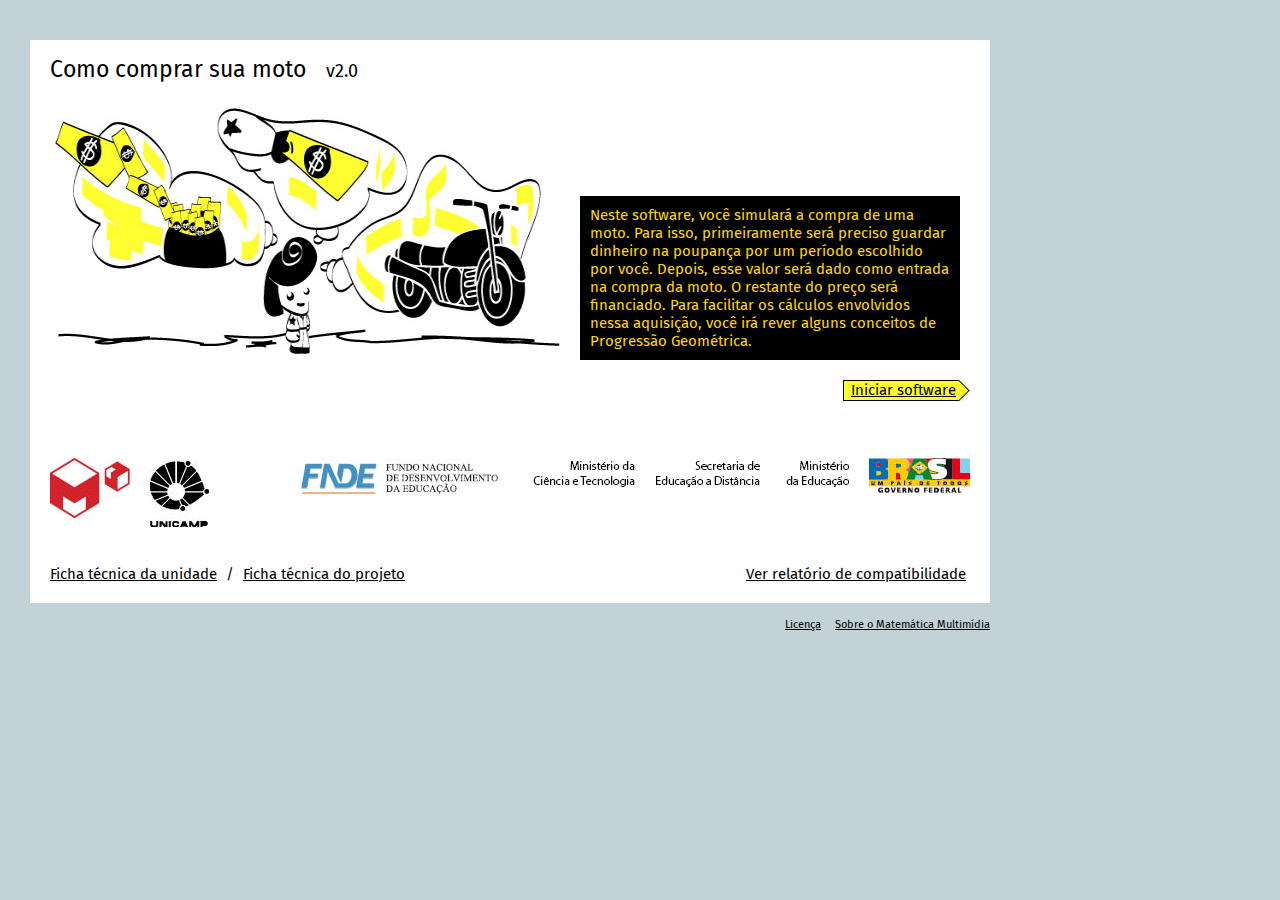
<file: index.html>
<!DOCTYPE html PUBLIC "-//W3C//DTD XHTML 1.0 Strict//EN"
"http://www.w3.org/TR/xhtml1/DTD/xhtml1-strict.dtd">
<html xmlns = "http://www.w3.org/1999/xhtml"  xml:lang = "pt-br"  lang = "pt-br">
	<head>
		<meta http-equiv="X-UA-Compatible" content="IE=EmulateIE8" />
		<meta http-equiv="Content-Type" content="text/html; charset=utf-8" />
		<link href='https://fonts.googleapis.com/css?family=Fira+Sans' rel='stylesheet'>
		<link rel="stylesheet" type="text/css" href="css/abertura.css" media="screen, projection" />
		<link rel="stylesheet" type="text/css" href="css/popup.css" media="screen, projection" />

		<script type="text/javascript" src="scripts/protoaculous.js"></script>
		<script type="text/javascript" src="scripts/salvaLocal.js"></script>
		<script type="text/javascript" src="scripts/AC_RunActiveContent.js"></script>
		<script type="text/javascript" src="scripts/popup.js"></script>
		<script type="text/javascript" src="scripts/abertura.js"></script>
		<script type="text/javascript" src="scripts_software/poligonos.js"></script>
		<script type="text/javascript" src="scripts/AC_OETags.js"></script>
		<script type="text/javascript" src="scripts/browser.js"></script>
		<script type="text/javascript">
			var FichaUnidade = new Array(
				{
					titulo: 'Autor',
					texto: 'Leonardo Barichello'
				},
				{
					titulo: 'Redação',
					texto: 'Leonardo Barichello e Kauan Pastini Paula Leite'
				},
				{
					titulo: 'Implementação',
					texto: 'Rodrigo Caravita e Guilherme Villalba Zardetto'
				},
				{
					titulo: 'Layout',
					texto: 'Preface'
				},
				{
					titulo: 'Revisão de Língua',
					texto: 'Denis Barbosa Cacique'
				},
				{
					titulo: 'Ilustração',
					texto: 'Lucas Ogasawara'
				},
				{
          titulo: 'Atualizações',
          texto: 'Claudio Dos Santos Júnior'
				}
			);

			var FichaProjeto = new Array(
				{
					titulo: '- Unicamp -',
					texto: ''
				},
				{
					titulo: 'Reitor',
					texto: 'Marcelo Knobel'
				},
				{
					titulo: 'Vice-Reitor',
					texto: 'Edgar Salvadori de Decca'
				},
				{
					titulo: '- IMECC -',
					texto: ''
				},
				{
					titulo: 'Diretor',
					texto: 'Paulo R. C. Ruffino'
				},
				{
					titulo: 'Diretor associado',
					texto: 'Ricardo Miranda Martins'
				},
				{
					titulo: '- Matemática Multimídia -',
					texto: ''
				},
				{
					titulo: 'Coordenação Geral',
					texto: 'Samuel Rocha de Oliveira'
				},
				{
					titulo: 'Coordenação de Software',
					texto: 'Leonardo Barichello'
				},
				{
					titulo: 'Coordenação de Implementação',
					texto: 'Matias Costa'
				}
			);

			var Links = $H({
			});

			var Perguntas = $H({
				licenca: {
					conteudo: '<p>É cedido ao Ministério da Educação o direito de utilizar esta obra sob as modalidades de distribuição, tradução e edição, excetuando-se o uso comercial.</p><p style="margin-top:10px;">Para informações mais detalhadas sobre as licenças dos recursos utilizados nesta unidade, veja "license.txt".</p>',
					layout: ['seta_baixo','direita'],
					largura: 25,
					callback: function(){/*função vazia pra que não faça nada*/},
					respostas: [{ok: 'Ok'}]
				}
			});
		</script>

		<script language="javascript">
			var nomeSoft = "mat_fin";
		</script>
		<title>Como comprar sua moto</title>
	</head>
	<body>


		<div id="container" class="margem_topo">


			<div id="abertura">
				<div id="conteudo">
					<!-- SalvaLocal -->
						<div class="salva_local">

						</div>
					<h1>Como comprar sua moto<i>v2.0</i></h1>
					<div id="apresentacao">
						<div id="imagem_apresentacao">
							<img src="Apresentacao.jpg" style="height: 270px;width: 520px;"/>
							<div id="texto_apresentacao">
								<p><j>Neste software, você simulará a compra de uma moto. Para isso, primeiramente será preciso guardar dinheiro na poupança por um período escolhido por você. Depois, esse valor será dado como entrada na compra da moto. O restante do preço será financiado. Para facilitar os cálculos envolvidos nessa aquisição, você irá rever alguns conceitos de Progressão Geométrica.</j></p>
							</div>
						</div>


						<div class="a_direita">
							<div class="a_esquerda apontador">
								<a href="introducao.html">Iniciar software</a>
							</div>
							<div class="a_esquerda seta_apontador"></div>
						</div>
					</div>
					<br class="limpador" />
					<div id="patrocinio">
						<div class="a_esquerda">
							<img id="patrocinio_logo" class="a_esquerda" src="img_layout/logo_abertura.jpg" />
							<img id="patrocinio_unicamp" class="a_esquerda" src="img_layout/unicamp.jpg" />
						</div>
						<div class="a_direita">
							<img class="a_esquerda" src="img_layout/fnde.jpg" />
							<img class="a_esquerda" src="img_layout/mct.png" />
							<img class="a_esquerda" src="img_layout/sed.png" />
							<img class="a_esquerda" src="img_layout/me.png" />
							<img class="a_esquerda sem_padding" src="img_layout/brasil.jpg"/>
						</div>
						<br class="limpador" />
					</div>

					<br class="limpador" />

					<div id="fichas">
						<a href="javascript:;" onclick="return false;" id="ficha_tecnica_unidade">Ficha técnica da unidade</a>
						<span> / </span>
						<a href="javascript:;" onclick="return false;" id="ficha_tecnica_projeto">Ficha técnica do projeto</a>
						<a href="detect.html" style="float:right;" id="ficha_tecnica_projeto">Ver relatório de compatibilidade</a>
						<br class="limpador" />
					</div>

				</div>
			</div>
			<br class="limpador" />
			<div id="rodape">
				<a id="licenca">Licença</a>&nbsp;<a target="blank"; href="http://m3.ime.unicamp.br">Sobre o Matemática Multimídia</a>
			</div>
		</div>

	</body>
</html>
</file>
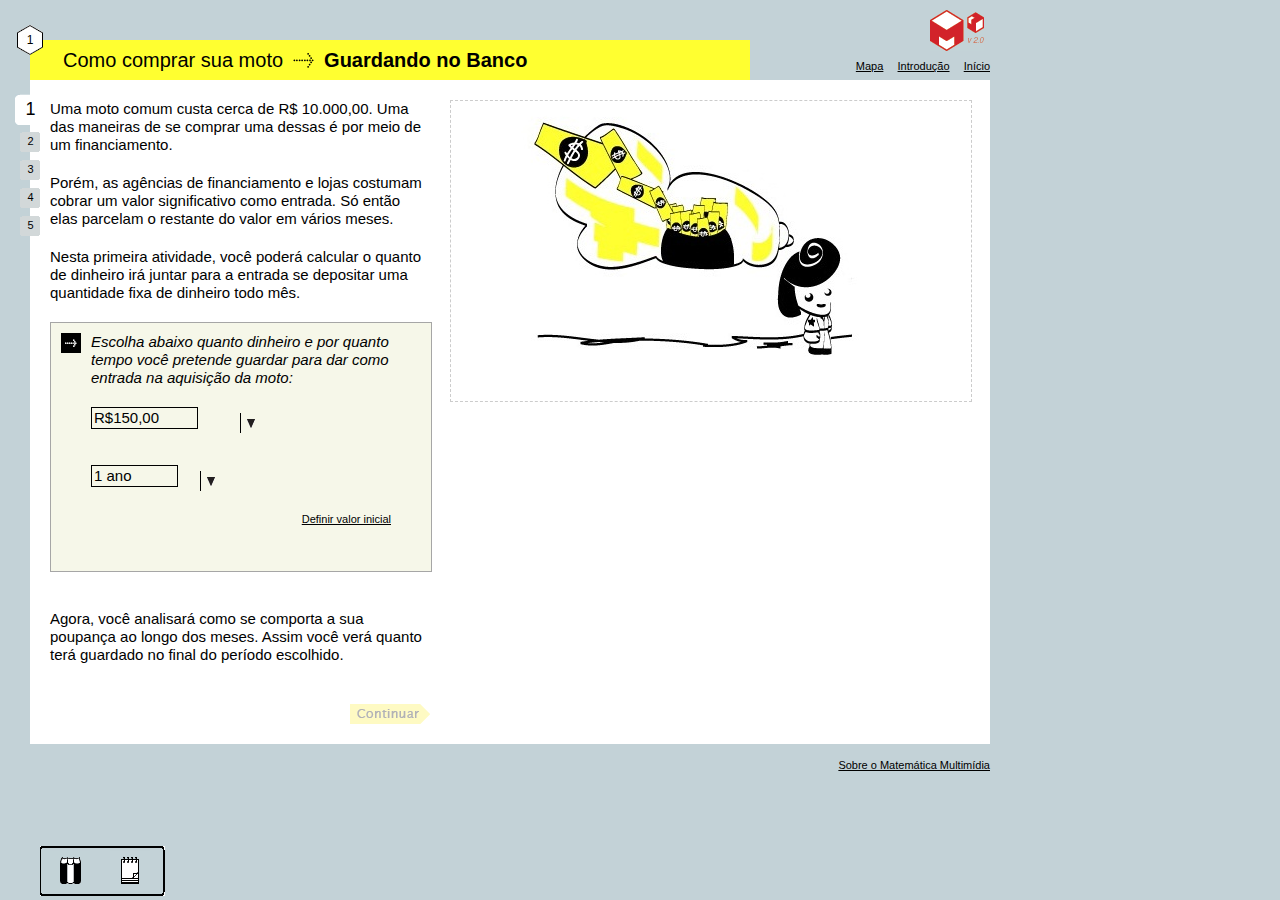
<file: atividade1_parte1.html>
<!DOCTYPE html PUBLIC "-//W3C//DTD XHTML 1.0 Strict//EN"
"http://www.w3.org/TR/xhtml1/DTD/xhtml1-strict.dtd">
<html xmlns = "http://www.w3.org/1999/xhtml"  xml:lang = "pt-br"  lang = "pt-br">
	<head>
		<meta http-equiv="X-UA-Compatible" content="IE=EmulateIE8" />
		<meta http-equiv="Content-Type" content="text/html; charset=utf-8" />

		<link rel="stylesheet" type="text/css" href="css/estilo.css" media="screen, projection" title="normal"/>
		<link rel="alternate stylesheet"  type="text/css" href="css/estilo2.css" title="grande" />


		<link rel="stylesheet" type="text/css" href="css/popup.css" media="screen, projection" />
		<link rel="stylesheet" type="text/css" href="css/notas.css" media="screen, projection" />
		<link rel="stylesheet" type="text/css" href="css/bloco.css" media="screen, projection" />
		<link rel="stylesheet" type="text/css" href="css/calculadora.css" media="screen, projection" />
		<!--[if IE 7]>
			<link rel="stylesheet" type="text/css" href="css/estilo_ie7.css" media="screen, projection" />
		<![endif]-->
		<!--[if lte IE 6]>
			<link rel="stylesheet" type="text/css" href="css/estilo_ie6.css" media="screen, projection" />
		<![endif]-->

		<script type="text/javascript" src="scripts/AC_RunActiveContent.js"></script>
		<script type="text/javascript" src="scripts/protoaculous.js"></script>
		<script type="text/javascript" src="scripts/salvaLocal.js"></script>
		<script type="text/javascript" src="scripts/popup.js"></script>
		<script type="text/javascript" src="scripts/notas.js"></script>
		<script type="text/javascript" src="scripts/bloco.js"></script>
		<script type="text/javascript" src="scripts/calculadora.js"></script>
		<script type="text/javascript" src="scripts/rolagem.js"></script>


		<!-- O arquivo referencias.js e curiosidades.js devem ser incluídos depois do interface -->
		<script type="text/javascript" src="scripts/interface.js"></script>
		<script type="text/javascript" src="scripts_software/referencias.js"></script>
		<script type="text/javascript" src="scripts_software/curiosidades.js"></script>


		<script type="text/javascript" src="scripts_software/atividade1_correcao.js"></script>
		<script type="text/javascript" src="scripts_software/atividade1_conteudo.js"></script>
		<script type="text/javascript" src="scripts_software/poligonos.js"></script>
		<script type="text/javascript" src="scripts_software/procnumerico.js"></script>
		<script type="text/javascript" src="scripts/inputs.js"></script>
		<script type="text/javascript">

			var PosicaoAtual = {Atividade: 1, Parte: 0};
			var ProximaParte = 'atividade1_parte2.html';



			var Popups = $H({
				link_continuar: {
					conteudo: 'Você não pode continuar antes de definir o valor inicial.',
					layout: ['seta_baixo', 'direita'],
					largura: 11
				}
			});

			var Links = $H({
			});

			var Perguntas = $H({
				unset_inicial: {
					conteudo: 'Você deseja alterar o valor, isto fará com que você precise refazer as questões que tinham como base este valor?',
					layout: ['seta_baixo','direita'],
					largura: 10,
					callback: unset_inicial,
					respostas: [{sim: 'Sim'}, {nao: 'Não'}]
				}
			});
		</script>
		<title>Como comprar sua moto</title>
	</head>
	<body onunload="">

	<!--
	Nunca crie um "onload" aqui, use a Classe Event do Prototype: Event.observe(window, 'load', funcaoAqui);
	Veja um exemplo no arquivo exemplo_correcao.js
	-->
		<div id="container">
			<div id="cabecalho">
				<div id="onde_estou">
					<div class="numero_atividade">1</div>
					<h1>Como comprar sua moto</h1> <img src="img_layout/setinha-cabecalho.gif" alt=""/> <h2>Guardando no Banco</h2>
				</div>
				<div id="logo"></div>
				<div id="links">
					<a id="mapa" href="mapa.html">Mapa</a>
					<a href="introducao.html">Introdução</a>
					<a href="index.html">Início</a>
				</div>

				<div class="limpador"></div>
			</div>
			<ul id="partes">
			</ul>
			<div id="software">
				<div id="conteudo">
						<!-- SalvaLocal -->
					<div class="salva_local">

					</div>

					<div class="texto_solto">
						<p>Uma moto comum custa cerca de R$ 10.000,00. Uma das maneiras de se comprar uma dessas é por meio de um financiamento.</p>
						<p>Porém, as agências de financiamento e lojas costumam cobrar um valor significativo como entrada. Só então elas parcelam o restante do valor em vários meses.</p>
						<p>Nesta primeira atividade, você poderá calcular o quanto de dinheiro irá juntar para a entrada se depositar uma quantidade fixa de dinheiro todo mês.</p>
					<div id="valor_inicial" class="caixa valor_inicial" style="margin-left:0px;">
						<div class="item sem_titulo">
							<p>Escolha abaixo quanto dinheiro e por quanto tempo você pretende guardar para dar como entrada na aquisição da moto:</p>
							<p>
							<select id="meu_select">
								<option value="150">R$150,00</option>
								<option value="200">R$200,00</option>
							</select>
							<br class="limpador"></br>
							<select id="meu_select_2">
								<option value="12">1 ano</option>
								<option value="24">2 anos</option>
								<option value="36">3 anos</option>
							</select><br class="limpador" />
							<a id="link_valor_inicial" href="javascript:;" onclick="javascript:set_inicial();">Definir valor inicial</a>
							<a id="unset_inicial">Alterar valor inicial</a>
							<br class="limpador"></br>
							</p>
						</div>
					</div>
					<script type="text/javascript">
						$('unset_inicial').hide();
					</script>
					</div>
					<br class="limpador" />
					<div id="questoes">
						<div id="texto_generico">
							<p>Agora, você analisará como se comporta a sua poupança ao longo dos meses. Assim você verá quanto terá guardado no final do período escolhido.</p>
						</div>
						<a id="link_continuar">
							<span class="escondido">Continuar</span>
						</a>
						<div class="limpador"></div>
					</div>
				</div>
			</div>
			<br class="limpador" />
			<div id="rodape">
				<a target="blank"; href="http://m3.ime.unicamp.br">Sobre o Matemática Multimídia</a>
			</div>
		</div>
		<div id="applet">
			<div id="borda_applet" class="altura_applet_3 borda sem_fundo">
				<img src="imgs/a1p1.jpg" alt=""/>
				<div id="associacao"></div>
			</div>
		</div>



		<div id="associado"></div>


		<div id="ferramentas">
			<a href="javascript:;" onclick="return false;" id="link_notas"><span class="escondido">referencias</span></a>
			<a href="javascript:;" onclick="return false;" id="link_bloco"><span class="escondido">bloco de notas</span></a>
			<!--<a href="javascript:;" id="link_calculadora" onclick="javascript:calculadora();"><span class="escondido">calculadora</span></a>
			<a href="javascript:;" id="link_acessibilidade"><span class="escondido">acessibilidade</span></a>-->
		</div>
		<div id="calc" class="escondido"></div>


	</body>
</html>
</file>
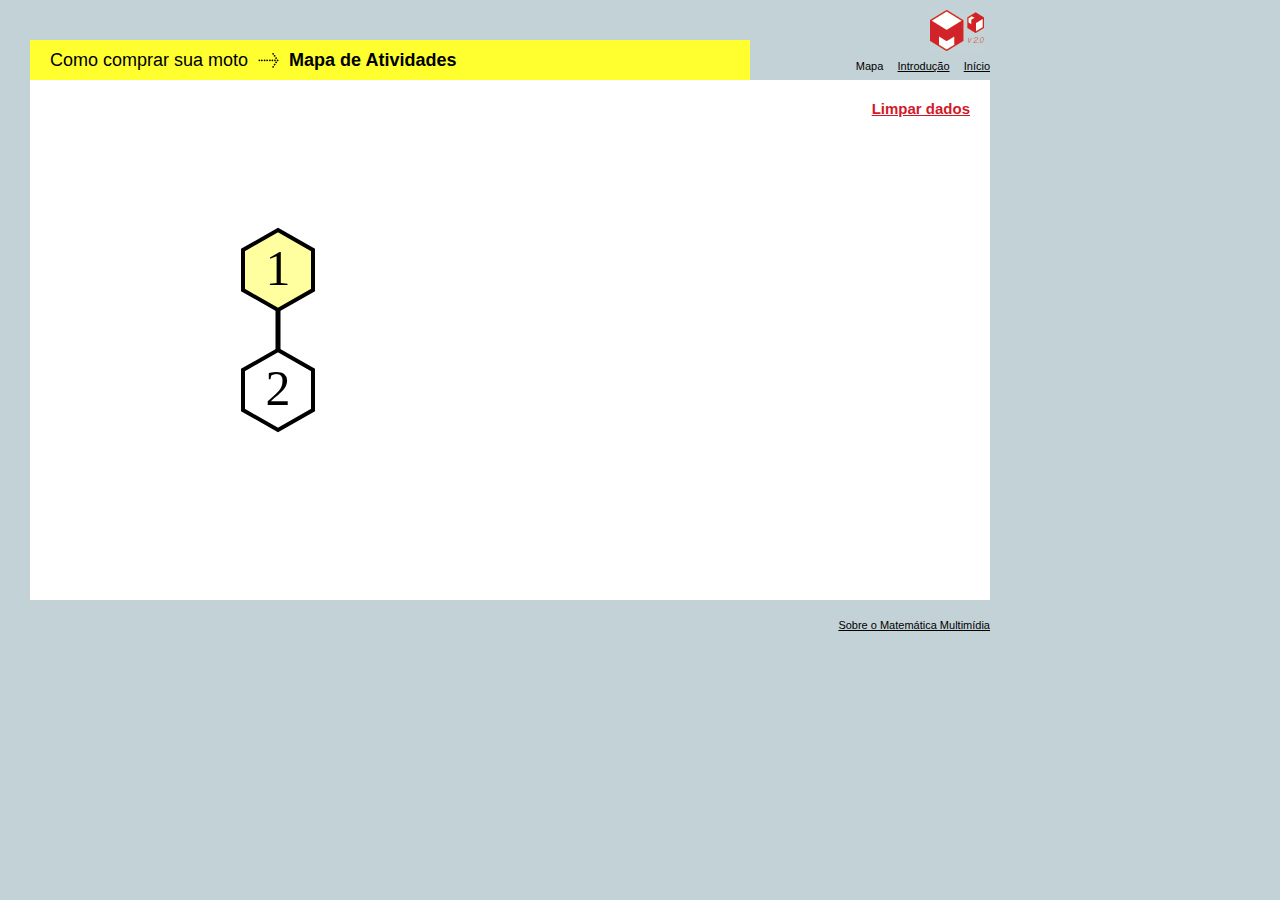
<file: atividade2_parte1.html>
﻿<!DOCTYPE html PUBLIC "-//W3C//DTD XHTML 1.0 Strict//EN"
"http://www.w3.org/TR/xhtml1/DTD/xhtml1-strict.dtd">
<html xmlns = "http://www.w3.org/1999/xhtml"  xml:lang = "pt-br"  lang = "pt-br">
	<head>
		<meta http-equiv="X-UA-Compatible" content="IE=EmulateIE8" />
		<meta http-equiv="Content-Type" content="text/html; charset=utf-8" />

		<link rel="stylesheet" type="text/css" href="css/estilo.css" media="screen, projection" title="normal"/>
		<link rel="alternate stylesheet"  type="text/css" href="css/estilo2.css" title="grande" />


		<link rel="stylesheet" type="text/css" href="css/popup.css" media="screen, projection" />
		<link rel="stylesheet" type="text/css" href="css/notas.css" media="screen, projection" />
		<link rel="stylesheet" type="text/css" href="css/bloco.css" media="screen, projection" />
		<link rel="stylesheet" type="text/css" href="css/calculadora.css" media="screen, projection" />
		<!--[if IE 7]>
			<link rel="stylesheet" type="text/css" href="css/estilo_ie7.css" media="screen, projection" />
		<![endif]-->
		<!--[if lte IE 6]>
			<link rel="stylesheet" type="text/css" href="css/estilo_ie6.css" media="screen, projection" />
		<![endif]-->

		<script type="text/javascript" src="scripts/AC_RunActiveContent.js"></script>
		<script type="text/javascript" src="scripts/protoaculous.js"></script>
		<script type="text/javascript" src="scripts/salvaLocal.js"></script>
		<script type="text/javascript" src="scripts/popup.js"></script>
		<script type="text/javascript" src="scripts/notas.js"></script>
		<script type="text/javascript" src="scripts/bloco.js"></script>
		<script type="text/javascript" src="scripts/calculadora.js"></script>
		<script type="text/javascript" src="scripts/rolagem.js"></script>


		<!-- O arquivo referencias.js e curiosidades.js devem ser incluídos depois do interface -->
		<script type="text/javascript" src="scripts/interface.js"></script>
		<script type="text/javascript" src="scripts_software/referencias.js"></script>
		<script type="text/javascript" src="scripts_software/curiosidades.js"></script>

		<!-- O arquivo exemplo_correcao.js que contem as funções que corrigem, deve ser incluido antes do exemplo_conteudo.js-->

		<script type="text/javascript" src="scripts_software/atividade2_correcao.js"></script>
		<script type="text/javascript" src="scripts_software/atividade2_conteudo.js"></script>
		<script type="text/javascript" src="scripts_software/poligonos.js"></script>
		<script type="text/javascript" src="scripts_software/procnumerico.js"></script>
		<script type="text/javascript" src="scripts/inputs.js"></script>
		<script type="text/javascript">

			var PosicaoAtual = {Atividade: 2, Parte: 0};
			var ProximaParte = 'atividade2_parte2.html';



			var Popups = $H({
				link_continuar: {
					conteudo: 'Você não pode continuar sem ter respondido todas as questões.',
					layout: ['seta_baixo', 'direita'],
					largura: 11
				}
			});

			var Links = $H({
			});

			var Perguntas = $H({
				unset_inicial: {
					conteudo: 'Você deseja alterar o valor, isto fará com que você precise refazer as questões que tinham como base este valor?',
					layout: ['seta_baixo','direita'],
					largura: 10,
					callback: unset_inicial,
					respostas: [{sim: 'Sim'}, {nao: 'Não'}]
				}
			});
		</script>
		<title>Como comprar sua moto</title>
	</head>
	<body onunload="">

	<!--
	Nunca crie um "onload" aqui, use a Classe Event do Prototype: Event.observe(window, 'load', funcaoAqui);
	Veja um exemplo no arquivo exemplo_correcao.js
	-->
		<div id="container">
			<div id="cabecalho">
				<div id="onde_estou">
					<div class="numero_atividade">2</div>
					<h1>Como comprar sua moto</h1> <img src="img_layout/setinha-cabecalho.gif" alt=""/> <h2>O Financiamento</h2>
				</div>
				<div id="logo"></div>
				<div id="links">
					<a id="mapa" href="mapa.html">Mapa</a>
					<a href="introducao.html">Introdução</a>
					<a href="index.html">Início</a>
				</div>

				<div class="limpador"></div>
			</div>
			<ul id="partes">
			</ul>
			<div id="software">
				<div id="conteudo">
						<!-- SalvaLocal -->
					<div class="salva_local">

					</div>

					<div class="texto_solto">
						<p>Nesta atividade, considerando que, depois de juntar dinheiro para dar como entrada no pagamento da sua moto, você já é maior de idade para poder dirigi-la e, além disso, possui um emprego que lhe possibilita pagar o valor restante em prestações, você explorará nessa atividade um financiamento alternativo: a ajuda da sua avó.</p>
						<p>Tendo em vista sua ansiedade para comprar a moto, mas consciente de que as lojas cobram altos juros nos financiamentos, sua avó lhe ofereceu um dinheiro para pagar o valor total restante (<span id="a2p1t3"></span> reais). </p>
						<p>Porém, apesar de muito boazinha, ela vai cobrar de você o rendimento que ela deixará de ter por não estar com esse dinheiro investido em uma poupança.</p>
						<div id="valor_inicial" class="caixa valor_inicial" style="margin-left:0px;">
							<div class="item sem_titulo">
							<p>Para te ajudar, sua avó deixou você decidir o quanto quer pagar por mês até sanar a dívida. Escolha um valor dentre os disponíveis na lista abaixo.</p>
							<p>
							<select id="meu_select_2">
								<option value="250">R$ 250.00</option>
								<option value="300">R$ 300.00</option>
								<option value="350">R$ 350.00</option>
								<option value="400">R$ 400.00</option>
							</select></p>
								<a id="link_valor_inicial" href="javascript:;" onclick="javascript:set_inicial();">Definir valor da parcela</a>
								<a id="unset_inicial">Alterar valor da parcela</a>
								<br class="limpador"></br>
							</div>
						</div>
						<script type="text/javascript">
							$('unset_inicial').hide();
						</script>
					</div>
					<div class="limpador"></div>
					<div id="questoes">
						<div id="texto_generico">
						</div>
						<div id="parte1_q1"></div>
						<p>Mas lembre-se de que sua avó cobrará de você os juros que ela está deixando de receber se tivesse esse dinheiro na poupança (1% ao mês). Portanto, com certeza você pagará mais do que esse número de parcelas.</p>
						<a id="link_continuar">
							<span class="escondido">Continuar</span>
						</a>
						<div class="limpador"></div>
					</div>
				</div>
			</div>
			<br class="limpador" />
			<div id="rodape">
				<a target="blank"; href="http://m3.ime.unicamp.br">Sobre o Matemática Multimídia</a>
			</div>
		</div>
		<div id="applet">
			<div id="borda_applet" class="altura_applet_3 borda sem_fundo">
					<img src="imgs/a2p1.jpg" alt=""/>
				<div id="associacao"></div>
			</div>
		</div>



		<div id="associado"></div>


		<div id="ferramentas">
			<a href="javascript:;" onclick="return false;" id="link_notas"><span class="escondido">referencias</span></a>
			<a href="javascript:;" onclick="return false;" id="link_bloco"><span class="escondido">bloco de notas</span></a>
			<!--<a href="javascript:;" id="link_calculadora" onclick="javascript:calculadora();"><span class="escondido">calculadora</span></a>
			<a href="javascript:;" id="link_acessibilidade"><span class="escondido">acessibilidade</span></a>-->
		</div>
		<div id="calc" class="escondido"></div>


	</body>
</html>
</file>
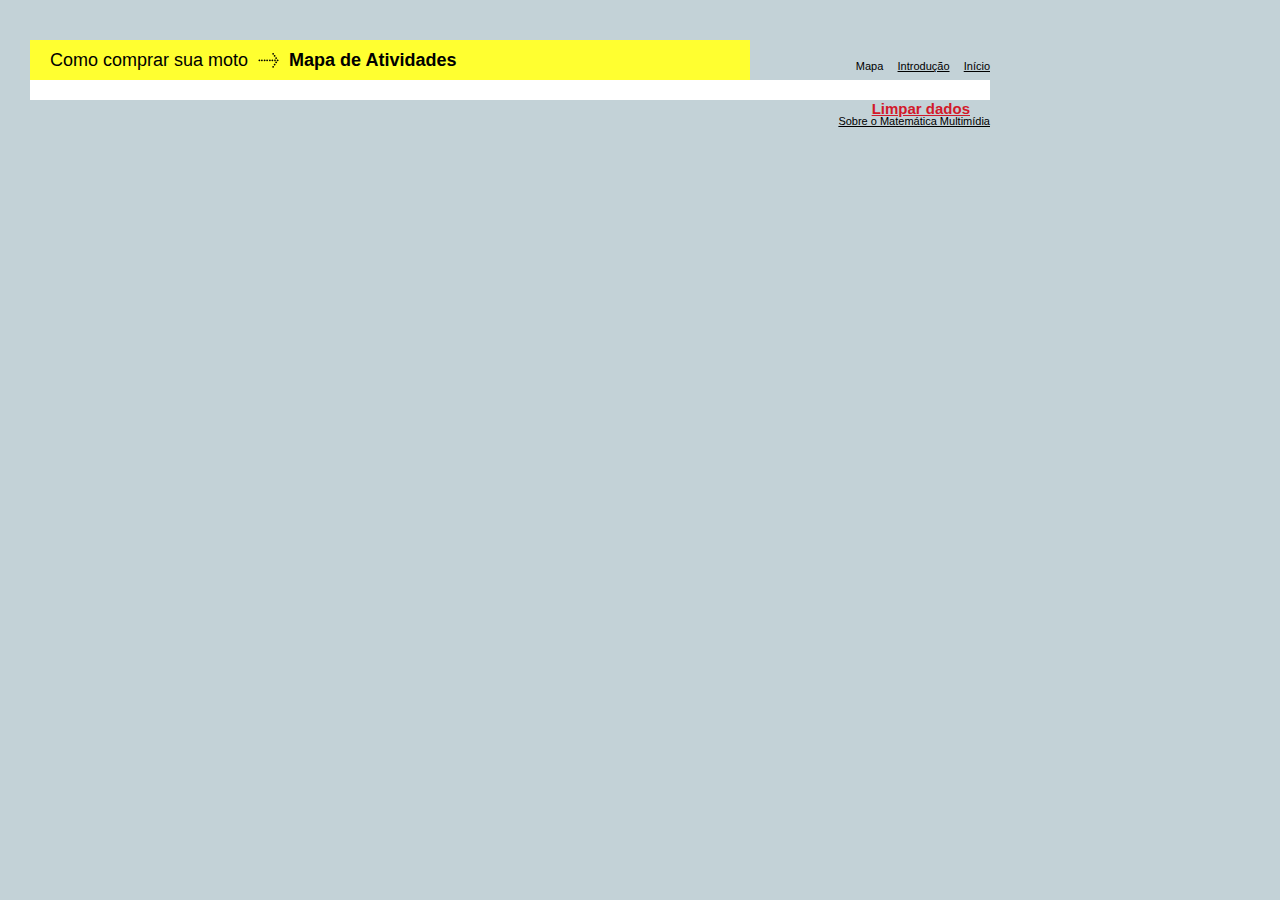
<file: atividade2_parte4.html>
﻿<!DOCTYPE html PUBLIC "-//W3C//DTD XHTML 1.0 Strict//EN"
"http://www.w3.org/TR/xhtml1/DTD/xhtml1-strict.dtd">
<html xmlns = "http://www.w3.org/1999/xhtml"  xml:lang = "pt-br"  lang = "pt-br">
	<head>
		<meta http-equiv="X-UA-Compatible" content="IE=EmulateIE8" />
		<meta http-equiv="Content-Type" content="text/html; charset=utf-8" />

		<link rel="stylesheet" type="text/css" href="css/estilo.css" media="screen, projection" title="normal"/>
		<link rel="alternate stylesheet"  type="text/css" href="css/estilo2.css" title="grande" />


		<link rel="stylesheet" type="text/css" href="css/popup.css" media="screen, projection" />
		<link rel="stylesheet" type="text/css" href="css/notas.css" media="screen, projection" />
		<link rel="stylesheet" type="text/css" href="css/bloco.css" media="screen, projection" />
		<link rel="stylesheet" type="text/css" href="css/calculadora.css" media="screen, projection" />
		<!--[if IE 7]>
			<link rel="stylesheet" type="text/css" href="css/estilo_ie7.css" media="screen, projection" />
		<![endif]-->
		<!--[if lte IE 6]>
			<link rel="stylesheet" type="text/css" href="css/estilo_ie6.css" media="screen, projection" />
		<![endif]-->

		<script type="text/javascript" src="scripts/AC_RunActiveContent.js"></script>
		<script type="text/javascript" src="scripts/protoaculous.js"></script>
		<script type="text/javascript" src="scripts/salvaLocal.js"></script>
		<script type="text/javascript" src="scripts/popup.js"></script>
		<script type="text/javascript" src="scripts/notas.js"></script>
		<script type="text/javascript" src="scripts/bloco.js"></script>
		<script type="text/javascript" src="scripts/calculadora.js"></script>
		<script type="text/javascript" src="scripts/rolagem.js"></script>


		<!-- O arquivo referencias.js e curiosidades.js devem ser incluídos depois do interface -->
		<script type="text/javascript" src="scripts/interface.js"></script>
		<script type="text/javascript" src="scripts_software/referencias.js"></script>
		<script type="text/javascript" src="scripts_software/curiosidades.js"></script>

		<!-- O arquivo exemplo_correcao.js que contem as funções que corrigem, deve ser incluido antes do exemplo_conteudo.js-->

		<script type="text/javascript" src="scripts_software/atividade2_correcao.js"></script>
		<script type="text/javascript" src="scripts_software/atividade2_conteudo.js"></script>
		<script type="text/javascript" src="scripts_software/poligonos.js"></script>
		<script type="text/javascript" src="scripts_software/procnumerico.js"></script>
		<script type="text/javascript" src="scripts/inputs.js"></script>
		<script type="text/javascript">

			var PosicaoAtual = {Atividade: 2, Parte: 3};
			var ProximaParte = 'mapa.html';



			var Popups = $H({
				link_continuar: {
					conteudo: 'Você não pode continuar sem ter respondido todas as questões.',
					layout: ['seta_baixo', 'direita'],
					largura: 11
				}
			});

			var Links = $H({
			});

			var Perguntas = $H({
			});
		</script>
		<title>Como comprar sua moto</title>
	</head>
	<body onunload="">

	<!--
	Nunca crie um "onload" aqui, use a Classe Event do Prototype: Event.observe(window, 'load', funcaoAqui);
	Veja um exemplo no arquivo exemplo_correcao.js
	-->
		<div id="container">
			<div id="cabecalho">
				<div id="onde_estou">
					<div class="numero_atividade">2</div>
					<h1>Como comprar sua moto</h1> <img src="img_layout/setinha-cabecalho.gif" alt=""/> <h2>O Financiamento</h2>
				</div>
				<div id="logo"></div>
				<div id="links">
					<a id="mapa" href="mapa.html">Mapa</a>
					<a href="introducao.html">Introdução</a>
					<a href="index.html">Início</a>
				</div>

				<div class="limpador"></div>
			</div>
			<ul id="partes">
			</ul>
			<div id="software">
				<div id="conteudo">
						<!-- SalvaLocal -->
					<div class="salva_local">

					</div>
					<div class="limpador"></div>
					<div id="questoes">
						<div id="texto_generico">
							<p>Na primeira atividade, você decidiu juntar R$<span id="trans_1"></span> reais durante <span id="trans_2"></span> meses em uma poupança, resultando em
							R$<span id="trans_3"></span> reais. Mas, como o banco paga 1% de rendimento por mês, no final deste período você havia acumulado R$<span id="trans_4"></span>.</p>
							<p>Como o preço da moto era R$ 10.000,00, ainda faltaram R$ <span id="trans_5"></span> que, graças a uma ajuda da sua avó, foram pagos em parcelas
							de R$<span id="trans_6"></span>.00 sobre as quais foram aplicados os juros que esse montante emprestado renderia caso ficasse depositado na poupança. O esquema adotado pela sua avó é muito semelhante ao que as lojas utilizam para financiar a aquisição de certos bens, mas os juros cobrados por estas são muito maiores.</p>
							<p>Com isso, você gastou um total de R$<span id="trans_8"></span> reais para comprar a moto que custava, originalmente, R$ 10.000,00.</p>
							<p>Verifique com outros grupos, que provavelmente escolheram opções diferentes de pagamento, quanto eles gastaram pra fazer a mesma compra. Discuta com seus colegas sobre qual parece ser a melhor maneira de se adquirir a moto.</p>
							</div>
						<a id="link_continuar">
							<span class="escondido">Continuar</span>
						</a>
						<div class="limpador"></div>
					</div>
				</div>
			</div>
			<br class="limpador" />
			<div id="rodape">
				<a target="blank"; href="http://m3.ime.unicamp.br">Sobre o Matemática Multimídia</a>
			</div>
		</div>
		<div id="applet">
			<div id="borda_applet" class="altura_applet_3 borda sem_fundo">
				<img src="imgs/apresentacao.jpg" alt=""/>
				<div id="associacao"></div>
			</div>
		</div>



		<div id="associado"></div>


		<div id="ferramentas">
			<a href="javascript:;" onclick="return false;" id="link_notas"><span class="escondido">referencias</span></a>
			<a href="javascript:;" onclick="return false;" id="link_bloco"><span class="escondido">bloco de notas</span></a>
			<!--<a href="javascript:;" id="link_calculadora" onclick="javascript:calculadora();"><span class="escondido">calculadora</span></a>
			<a href="javascript:;" id="link_acessibilidade"><span class="escondido">acessibilidade</span></a>-->
		</div>
		<div id="calc" class="escondido"></div>


	</body>
</html>
</file>
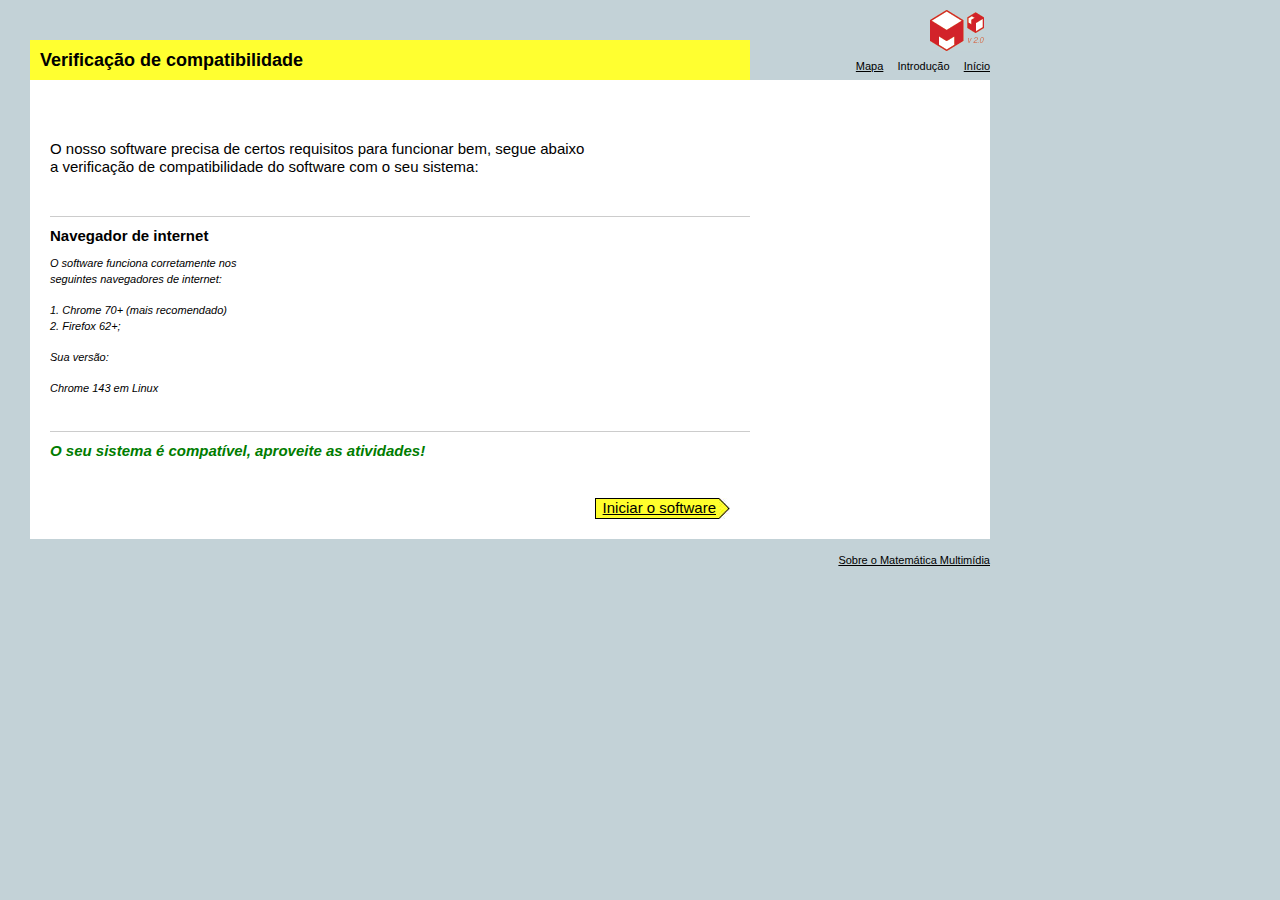
<file: detect.html>
<!DOCTYPE html PUBLIC "-//W3C//DTD XHTML 1.0 Strict//EN"
"http://www.w3.org/TR/xhtml1/DTD/xhtml1-strict.dtd">
<html xmlns = "http://www.w3.org/1999/xhtml"  xml:lang = "pt-br"  lang = "pt-br">
	<head>
		<meta http-equiv="Content-Type" content="text/html; charset=utf-8" />
		<link rel="stylesheet" type="text/css" href="css/abertura.css" media="screen, projection" title="normal"/>
		<link rel="alternate stylesheet" type="text/css" href="css/abertura2.css" media="screen, projection" title="grande"/>

		<link rel="stylesheet" type="text/css" href="css/popup.css" media="screen, projection" />


		<script type="text/javascript" src="scripts/AC_RunActiveContent.js"></script>
		<script type="text/javascript" src="scripts/protoaculous.js"></script>
		<script type="text/javascript" src="scripts/salvaLocal.js"></script>
		<script type="text/javascript" src="scripts/deployJava.js"></script>
		<script type="text/javascript" src="scripts/AC_OETags.js"></script>
		<script type="text/javascript" src="scripts/browser.js"></script>
		<script type="text/javascript" src="scripts/popup.js"></script>

		<script type="text/javascript">
			var PosicaoAtual = {Atividade: 0, Parte: 0};

		</script>

		<title>Como comprar sua moto</title>
	</head>
	<body>

		<div id="container">
			<div id="cabecalho">
				<div id="onde_estou">
					<h2>Verificação de compatibilidade</h2>
				</div>
				<div id="logo"></div>
				<div id="links">
					<a href="mapa.html">Mapa</a>
					<span>Introdução</span>
					<a href="index.html">Início</a>
				</div>

				<br class="limpador" />
			</div>

			<div id="abertura">
				<div id="conteudo">


					<div id="texto_compatibilidade">
						<p>O nosso software precisa de certos requisitos para funcionar bem, segue abaixo a verificação de compatibilidade do software com o seu sistema:</p>
					</div>
					<div id="verificacoes">
						<div class="coluna1 coluna">
							<h2>Navegador de internet</h2>
							<p>
								O software funciona corretamente nos seguintes navegadores de internet:
							</p>
							<p>
								1. Chrome 70+ (mais recomendado) <br />
								2. Firefox 62+; <br />
							</p>
							<p> Sua versão: </p>
							<p><span id="browserOsInst"></span></p>
							<p id="instnav"></p>
							<p id="Chrome"></p>
						</div>

						<!--
						<div class="coluna">
							<h2>Java Virtual Machine</h2>
							<p>É preciso que esteja instalada no sistema a seguinte versão do Java:</p>
							<p>1. Sun Java VM<span id="verJavaReq"></span></p>
							<p>Sua versão: </p>
							<p>Sun Java VM <span id="verJavaInst"></span></p>
							<p id="instjava"></p>
							<p id="java"></p>
						</div>

						<div class="coluna">
							<h2>Adobre Flash Player</h2>
							<p>A seguinte versão é necessária:</p>
							<p>1. Macromedia Flash Player <span id="verFlashReq"></span></p>
							<p>Sua versão: </p>
							<p>Macromedia Flash Player <span id="verFlashInst"></span></p>
							<p id="instflash"></p>
							<p id="flash"></p>
						</div>
						-->

						<br class="limpador">

						<div id="erro"style="font-weight:bold; font-style:italic; padding-top:10px; margin-top:20px; border-top:1px solid #CCCCCC; width: 700px;">
						</div>

						<br class="limpador">

						<div class="a_direita" style="margin: 20px;">
							<div class="a_esquerda apontador">
								<a id="comeco" href="introducao.html">Começar</a>
							</div>
							<div class="a_esquerda seta_apontador"></div>
						</div>

					</div>



					<br class="limpador">

				</div>
			</div>
			<br class="limpador" />
			<div id="rodape">
				<a href="http://m3.ime.unicamp.br" target="_blank">Sobre o Matemática Multimídia</a>
			</div>
		</div>

		<script type="text/javascript">


			var jah_abriu = false;
			var browser=navigator.appName;
			var b_version=navigator.appVersion;

			//Não precisa mais de flash nem java
			/*var flashRequiredMajorVersion = 9.0;
			var flashRequiredMinorVersion = 0;
			var flashRequiredRevision = 0;

			var javaRequiredVersion="1.4+";
			var hasReqestedVersion = DetectFlashVer(flashRequiredMajorVersion, flashRequiredMinorVersion, flashRequiredRevision);

			$('verFlashInst').innerHTML=GetSwfVer();
			$('verFlashReq').innerHTML=flashRequiredMajorVersion+'.'+flashRequiredMinorVersion+'.'+flashRequiredRevision;

			$('verJavaInst').innerHTML=deployJava.getJREs();
			$('verJavaReq').innerHTML=javaRequiredVersion;
			*/

			$('browserOsInst').innerHTML = BrowserDetect.browser + ' ' + BrowserDetect.version + ' em ' + BrowserDetect.OS ;


			var browser = 0;
			var safari = 0;
			var opera = 0;
			if ((BrowserDetect.browser=='Firefox' && BrowserDetect.version>=62)) {
				browser = 1;
			} else {
				if ((BrowserDetect.browser=='Chrome' && BrowserDetect.version>=70)) {
					browser = 1;
				}/*
				else {

					if ((BrowserDetect.browser=='Opera') && (BrowserDetect.version>=9)) {
						browser = 1;
						opera = 1;
					}
					else
					{
						if ((BrowserDetect.browser=='Safari') && (BrowserDetect.version>=4)) {
							browser = 1;
							safari = 1;
						}
					}
				}*/

			}


			if (browser == 0)
			{
				$('instnav').update('Instale o Chrome:');
				$('Chrome').update('<a href="https://www.google.com/chrome/">Google Chrome</a>');
			}

			if (BrowserDetect.OS == "Android")
			{
				$('instnav').update('Acesse o site pelo computador ou notebook');
			}

			//Não precisa de Java nem de Flash
			/*var flash = 0;
			if (hasReqestedVersion) {
				flash = 1;
			}


			if (flash == 0)
			{
				$('instflash').update('Instale o Flash Player:');
				$('flash').update('<a href="http://get.adobe.com/flashplayer/">Flash Player<a/>');
			}

			var java = 0;
			if (deployJava.versionCheck(javaRequiredVersion)) {
				java = 1;
			}


			if (safari || opera)
				java = 1;

			if (java == 0)
			{
				$('instjava').update('Instale a JVM:');
				$('java').update('<a href="http://www.java.com">Java Virtual Machine<a/>');
			}*/

			if (browser == 1 && BrowserDetect.OS != "Android")
			{
				$('erro').update('O seu sistema é compatível, aproveite as atividades!');
				$('erro').setStyle({color: 'RGB(0,124,0)'});
				$('comeco').update('Iniciar o software');
			}
			else
			{
				$('erro').update('O seu sistema possui algumas incompatibilidades, tente resolvê-las, antes de prosseguir.');
				$('erro').setStyle({color: 'RGB(245,29,20)'});
				$('comeco').update('Arriscar mesmo assim');
			}
		</script>
	</body>
</html>
</file>
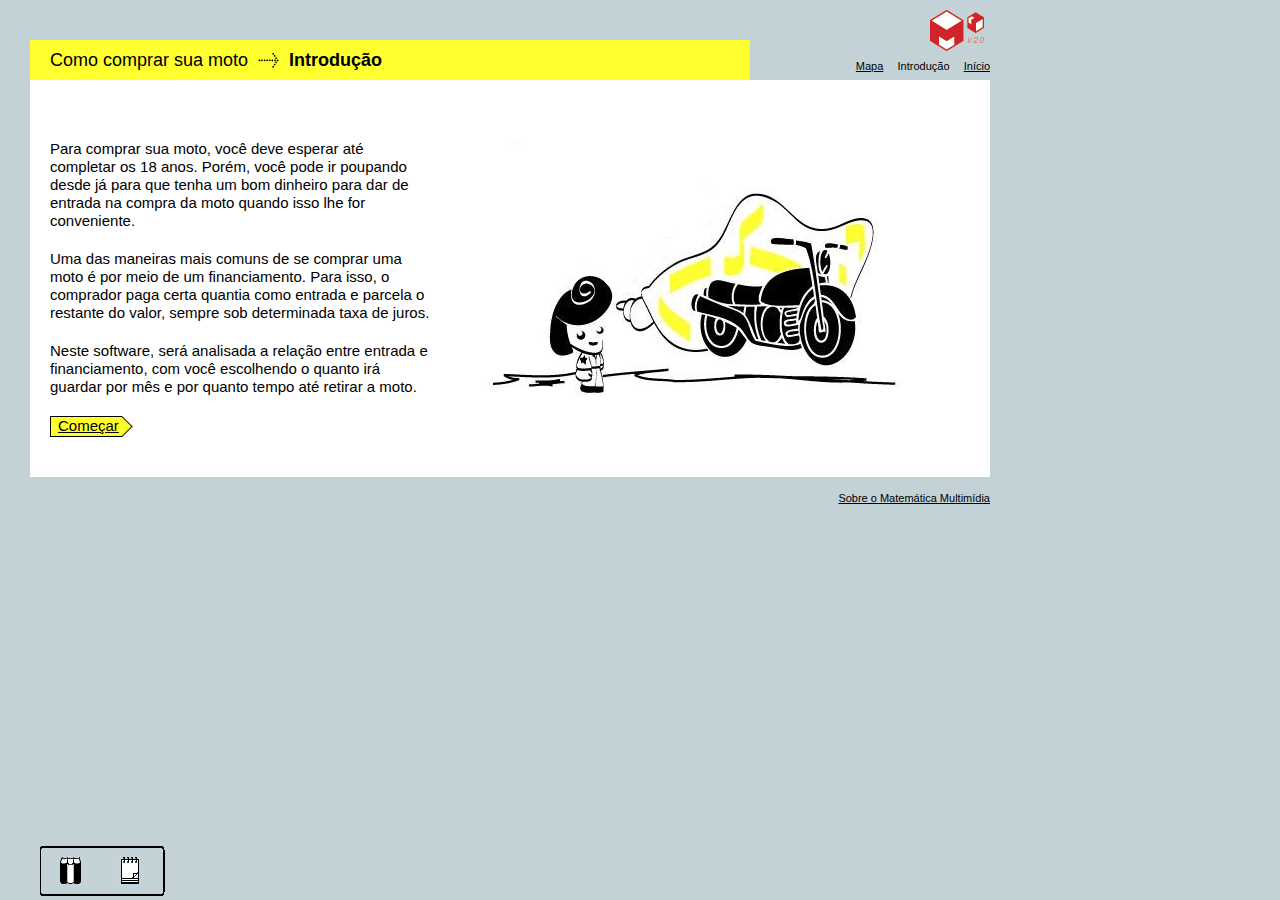
<file: introducao.html>
<!DOCTYPE html PUBLIC "-//W3C//DTD XHTML 1.0 Strict//EN"
"http://www.w3.org/TR/xhtml1/DTD/xhtml1-strict.dtd">
<html xmlns = "http://www.w3.org/1999/xhtml"  xml:lang = "pt-br"  lang = "pt-br">
	<head>
		<meta http-equiv="X-UA-Compatible" content="IE=EmulateIE8" />
		<meta http-equiv="Content-Type" content="text/html; charset=utf-8" />
		<link rel="stylesheet" type="text/css" href="css/abertura.css" media="screen, projection" title="normal"/>
		<link rel="alternate stylesheet" type="text/css" href="css/abertura2.css" media="screen, projection" title="grande"/>

		<link rel="stylesheet" type="text/css" href="css/popup.css" media="screen, projection" />
		<link rel="stylesheet" type="text/css" href="css/notas.css" media="screen, projection" />
		<link rel="stylesheet" type="text/css" href="css/bloco.css" media="screen, projection" />
		<link rel="stylesheet" type="text/css" href="css/calculadora.css" media="screen, projection" />

		<script type="text/javascript" src="scripts/AC_RunActiveContent.js"></script>
		<script type="text/javascript" src="scripts/protoaculous.js"></script>
		<script type="text/javascript" src="scripts/salvaLocal.js"></script>
		<script type="text/javascript" src="scripts/popup.js"></script>
		<script type="text/javascript" src="scripts/notas.js"></script>
		<script type="text/javascript" src="scripts/bloco.js"></script>
		<script type="text/javascript" src="scripts/calculadora.js"></script>


		<script type="text/javascript" src="scripts/interface.js"></script>
		<script type="text/javascript" src="scripts_software/referencias.js"></script>
		<script type="text/javascript" src="scripts_software/curiosidades.js"></script>


		<script type="text/javascript" src="scripts_software/conteudo_introducao.js"></script>
		<script type="text/javascript" src="scripts_software/poligonos.js"></script>
		<script type="text/javascript">
			var PosicaoAtual = {Atividade: 0, Parte: 0};
		</script>
		<title>Como comprar sua moto</title>
	</head>
	<body>
		<div id="container">
			<div id="cabecalho">
				<div id="onde_estou">
					<h1>Como comprar sua moto</h1> <img src="img_layout/setinha-cabecalho.gif" alt=""/> <h2>Introdução</h2>
				</div>
				<div id="logo"></div>
				<div id="links">
					<a href="mapa.html">Mapa</a>
					<span>Introdução</span>
					<a href="index.html">Início</a>
				</div>

				<br class="limpador" />
			</div>

			<div id="abertura">
				<div id="conteudo">
					<!-- SalvaLocal -->
					<div class="salva_local">
						
					</div>

					<div id="texto_abertura">
						<p>Para comprar sua moto, você deve esperar até completar os 18 anos. Porém, você pode ir poupando desde já para que tenha um bom dinheiro para dar de entrada na compra da moto quando isso lhe for conveniente.</p>
						<p>Uma das maneiras mais comuns de se comprar uma moto é por meio de um financiamento. Para isso, o comprador paga certa quantia como entrada e parcela o restante do valor, sempre sob determinada taxa de juros.</p>
						<p>Neste software, será analisada a relação entre entrada e financiamento, com você escolhendo o quanto irá guardar por mês e por quanto tempo até retirar a moto.</p>
						<div class="a_esquerda">
							<div class="a_esquerda apontador">
								<a href="mapa.html">Começar</a>
							</div>
							<div class="a_esquerda seta_apontador"></div>
						</div>

					</div>

					<div id="imgs_abertura">
						<img src="imgs/apresentacao.jpg" alt="Ilustração qualquer sobre o software"/>
					</div>

					<br class="limpador">

				</div>
			</div>
			<br class="limpador" />
			<div id="rodape">
				<a target="blank"; href="http://m3.ime.unicamp.br">Sobre o Matemática Multimídia</a>
			</div>
		</div>

	<div id="ferramentas">
			<a href="javascript:;" onclick="return false;" id="link_notas"><span class="escondido">referencias</span></a>
			<a href="javascript:;" onclick="return false;" id="link_bloco"><span class="escondido">bloco de notas</span></a>
			<a href="javascript:;" id="link_calculadora" onclick="javascript:calculadora();"><span class="escondido">calculadora</span></a>
			<a href="javascript:setActiveStyleSheet('grande');" id="link_acessibilidade"><span class="escondido">acessibilidade</span></a>
		</div>
		<div id="calc" class="escondido"></div>

	</body>
</html>
</file>
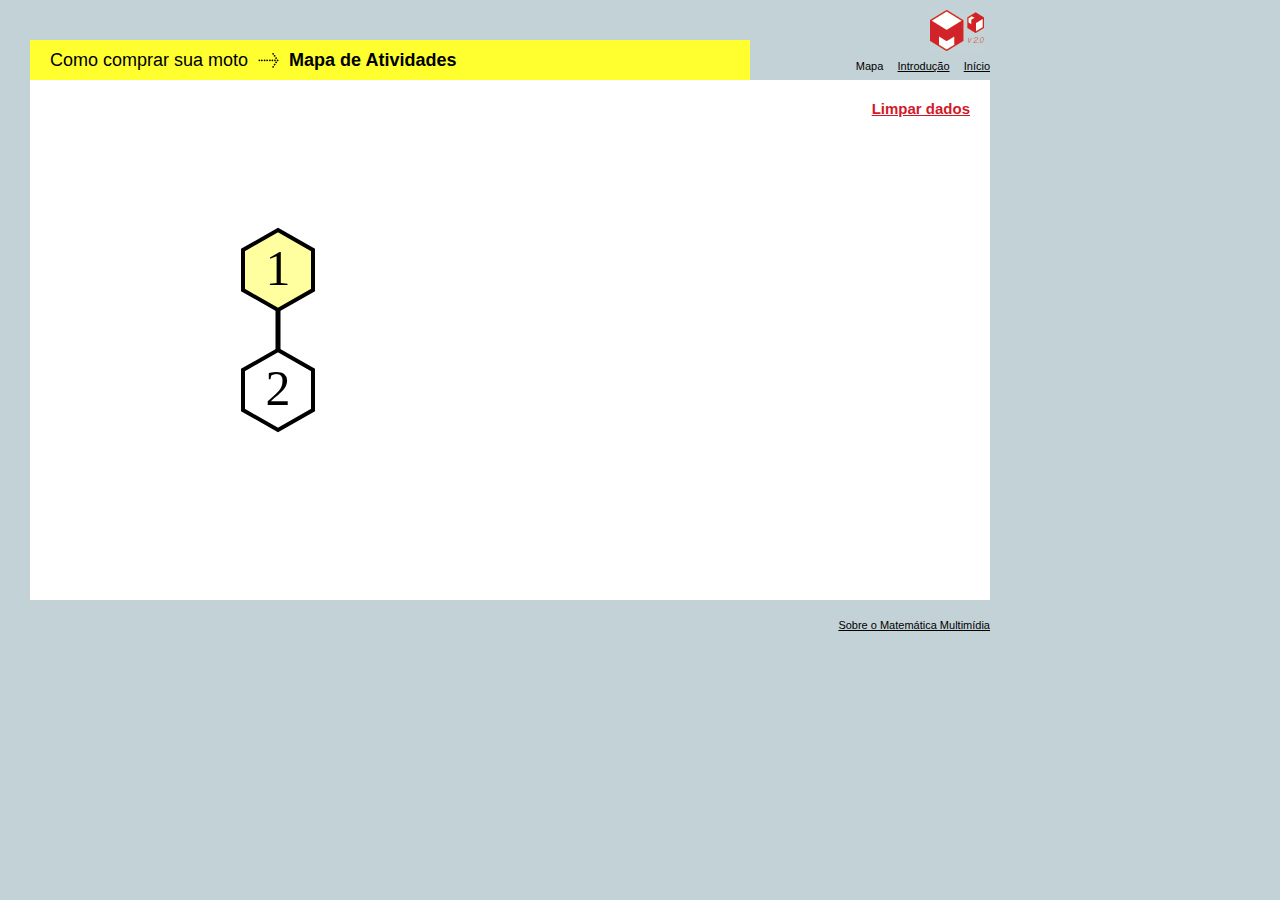
<file: mapa.html>
<!DOCTYPE html PUBLIC "-//W3C//DTD XHTML 1.0 Strict//EN"
"http://www.w3.org/TR/xhtml1/DTD/xhtml1-strict.dtd">
<html xmlns = "http://www.w3.org/1999/xhtml"  xml:lang = "pt-br"  lang = "pt-br">
	<head>
		<meta http-equiv="X-UA-Compatible" content="IE=EmulateIE8" />
		<meta http-equiv="Content-Type" content="text/html; charset=utf-8" />
		<link rel="stylesheet" type="text/css" href="css/abertura.css" media="screen, projection" />
		<link rel="stylesheet" type="text/css" href="css/popup.css" media="screen, projection" />
		<link rel="stylesheet" type="text/css" href="css/mapinha.css" media="screen, projection" />
		<script type="text/javascript" src="scripts/AC_RunActiveContent.js"></script>
		<script type="text/javascript" src="scripts/protoaculous.js"></script>
		<script type="text/javascript" src="scripts/salvaLocal.js"></script>
		<script type="text/javascript" src="scripts/mapinha.js"></script>
		<script type="text/javascript" src="scripts/popup.js"></script>
		<script type="text/javascript" src="scripts_software/poligonos.js"></script>
		<title>Como comprar sua moto</title>

		<script type="text/javascript">
			var nomeSoft = 'mat_fin';
			var Perguntas = $H({
				limpar: {
					conteudo: '<p>Isso irá apagar todos os dados armazenados, como respostas guardadas, para essa unidade.</p><p style="margin-top:10px;">Você tem certeza?</p>',
					layout: ['seta_cima','direita'],
					largura: 10,
					callback: resetar,
					// se o usuário clicar em 'Sim', o popup chamará a funcao funcao_pede na qual this.resultado será 'sim'
					// Veja que essa função deve estar definida, ou ser definida nesse exato momento (como no exemplo "pede2")
					respostas: [{sim: 'Sim'}, {nao: 'Não'}]
				}
			});


			function resetar()
			{
				if (this.resultado == 'sim')
					{
						$('SalvaLocal').ApagaTudo(nomeSoft);
						location.reload();
					}
			}
		</script>
	</head>
	<body>
		<div id="container">
			<div id="cabecalho">
				<div id="onde_estou">
					<h1>Como comprar sua moto</h1> <img src="img_layout/setinha-cabecalho.gif" alt=""/> <h2>Mapa de Atividades</h2>
				</div>
				<div id="logo"></div>
				<div id="links">
					<span>Mapa</span>
					<a href="introducao.html">Introdução</a>
					<a href="index.html">Início</a>
				</div>

				<br class="limpador" />
			</div>

			<div id="abertura">
				<div id="conteudo">

					<div class="salva_local">
						
					</div>

					<a id="limpar" style="position:absolute; right:20px; top: 20px; color:RGB(210,25,42); font-weight:bold; ">Limpar dados</a>

				</div>
			</div>
			<br class="limpador" />
			<div id="rodape">
				<a target="blank"; href="http://m3.ime.unicamp.br">Sobre o Matemática Multimídia</a>
			</div>
		</div>

		<script>
		fetch("scripts/estrutura.xml")
			.then(function(response){
			response.text().then(function(data){
				const m = new Mapinha("conteudo", nomeSoft);
				m.parseXml(data);
				m.adicionaBotoesItens();
				});
			})
			.catch(function(err){
			console.error('Failed retrieving information', err);
			});
		</script>

	</body>
</html>
</file>
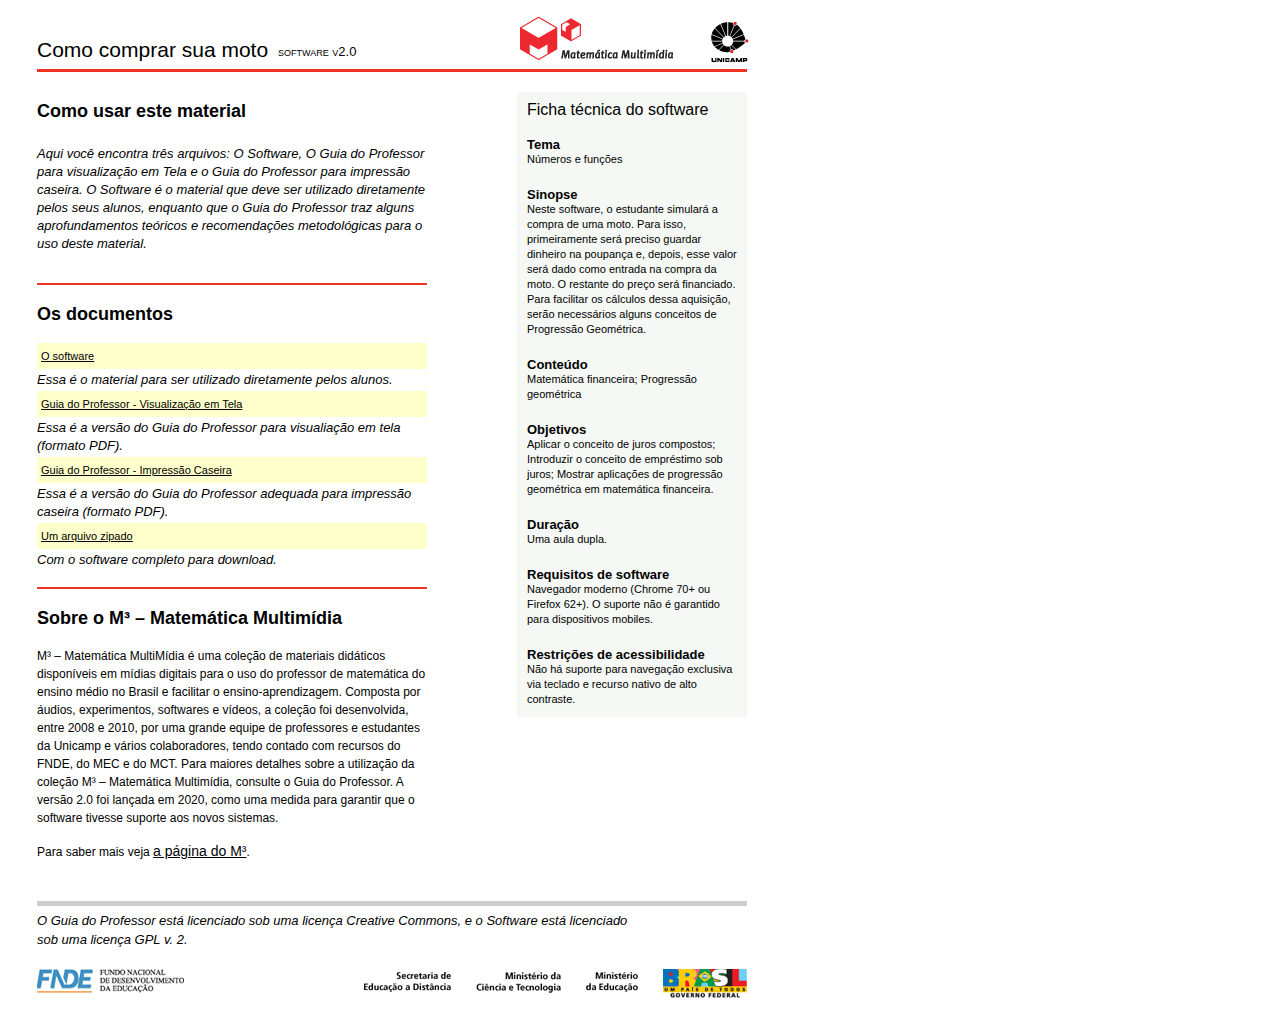
<file: visualizar.html>
<!DOCTYPE html PUBLIC "-//W3C//DTD XHTML 1.0 Strict//EN"
"http://www.w3.org/TR/xhtml1/DTD/xhtml1-strict.dtd">
<html xmlns = "http://www.w3.org/1999/xhtml"  xml:lang = "pt-br"  lang = "pt-br">
	<head>
		<script type="text/javascript" src="scripts/protoaculous.js"></script>
		<script type="text/javascript" src="scripts/salvaLocal.js"></script>
		<script type="text/javascript" src="scripts/conteudovisualizar.js"></script>
		<meta http-equiv="Content-Type" content="text/html; charset=utf-8" />
		<style type="text/css" media="screen, projection">
		*
		{
			font: 15px/18px "Fira Sans", sans-serif;
			list-style-type: none;
			margin: 0;
			padding: 0;
			text-decoration: none;
			border: none;
			color: black;
		}

		html
		{
			overflow: auto;
		}

		body
		{
			background-color: white;
		}

		strong { font-weight: bold; }
		em { font-style: italic; }


		/* cabeçalho e textos, corpo mais geral do site */


		#container
		{
			width: 710px;
			margin-left: 37px;
			margin-right: 10px;
		}

		#cabecalho
		{
			width: 100%;
			height: 32px;
			border-bottom: 3px solid RGB(238, 52, 36);
			padding-top: 37px;
		}

		#cabecalho h1 {float:left; font-size: 21px; line-height: 25px; }
		#cabecalho h2 {float:left; font-size: 13px; line-height:30px;  margin-left: 10px;  font-variant: small-caps;}

		#logo {float:right; margin-top: -25px; margin-right: -2px;}
		#logo #unicamp{}
		#logo #projeto {margin-right: 30px;}



		#conteudo
		{
			width: 100%;
			margin-top: 20px;
			float:left;
		}


		#conteudo #esquerda
		{
			float:left;
			width: 390px;
			padding: 10px 10px 10px 0px;
		}

		#conteudo #esquerda h2 {font-family: "Fira Sans", sans-serif; font-size: 18px; font-weight: bold; margin-bottom: 5px;}
		#conteudo #esquerda h3 {font-family: "Fira Sans", sans-serif; font-size: 13px; font-weight: 600; margin-top: 20px;}
		#conteudo #esquerda p {font-size: 13px; font-family: "Fira Sans", sans-serif; font-style: italic; width:392px;}
		#conteudo #esquerda a {font-size: 11px; color: RGB(0,0,170); text-decoration: underline;}

		#conteudo #esquerda #sobre { border-top: 2px solid RGB(238, 52, 36); width: 390px; padding-top:20px;  }
		#conteudo #esquerda #sobre h2 {font-size: 18px; font-family: "Fira Sans", sans-serif; font-weight: bold; margin-bottom: 20px; }
		#conteudo #esquerda #sobre p {margin-bottom:15px; width:392px; font-style: normal; font-size: 12px;}

		.desabilitado {text-decoration: none !important; background: RGB(245, 248, 244) !important;}
		.desabilitado:visited { background: RGB(245, 248, 244) !important;}
		.desabilitado:hover   { color: black !important; background: RGB(245, 248, 244) !important; }

		#conteudo #direita
		{
			float:left;
			width: 210px;
			background-color: RGB(245, 248, 244);
			padding: 10px;
			margin-left: 80px;
		}

		#conteudo #direita h2 {font-size: 16px; line-height:15px; margin-bottom: 5px;}
		#conteudo #direita h3 {font-family: "Fira Sans", sans-serif; font-size: 13px; line-height:15px; font-weight: 600; margin-top: 20px;}
		#conteudo #direita p {font-size: 11px; line-height:15px;}


		#patrocinio
		{
			width: 710px;
			margin-top: 15px;
			border-top: 5px solid RGB(204,208,203);
			padding-top: 5px;
		}

		#patrocinio p {width:607px;}
		#patrocinio img
		{
			padding-right: 15px;
			margin-top: 5px;
		}

		.limpador
		{
			height: 5px;
			clear: both;
		}

		.a_esquerda {float: left; }
		.a_direita {float: right; }
		.sem_padding {padding: 0 !important; }
		.espaco_superior {margin-top:15px;}


		#conteudo #esquerda a
		{
			display: block;
			padding: 4px;
			margin: 2px 0;
			background: #ffc;
			color: black;
		}

		#conteudo #esquerda a:visited { background: RGB(245, 248, 244); }
		#conteudo #esquerda a:hover   { color: #fff; background: RGB(238, 52, 36); }


		#conteudo #esquerda #sobre a
		{
			display: inline;
			font-size: 14px;
			font-family: "Fira Sans", sans-serif;
			background: none;
			padding: 0;
			margin: 0;
		}

		#conteudo #esquerda #sobre a:visited { color: #111; }
		#conteudo #esquerda #sobre a:hover   { color: #fff; background: RGB(238, 52, 36);  text-decoration: none }

		.arquivo_principal
		{
			background: #f44 !important;
			color: white !important;
			font-weight: bold;
		}

		#patrocinio .a_esquerda p *
		{
			font-size: 13px;
		}

		em
		{
			font-family: "Fira Sans", sans-serif;
			font-style: italic;
		}

		hr
		{
			border-top: 2px solid RGB(238, 52, 36);
			margin: 30px 0 20px;
		}

		</style>



		<title>
			Experimento
		</title>
	</head>
	<body>


		<div id="container">
			<div id="cabecalho">
				<h1>
					<script type="text/javascript">
						document.write(nome_do_software);
					</script>
				</h1>
				<h2>
					<script type="text/javascript">
						document.write(tipo);
					</script>
				</h2>
				<div id="logo">
					<script type="text/javascript">
						document.write('<a href="' + site_projeto + '">');
					</script>
						<img id="projeto" alt="logo da Matemática Multimídia" src="imgs/logo.png" />
					<script>
						document.write('</a>');
					</script>
					<a href="http://www.unicamp.br">
						<img id="unicamp" alt="logo da unicamp" src="imgs/logo_unicamp.gif" />
					</a>
				</div>
			</div>
			<div id="conteudo">
				<div id="esquerda">
					<h2 style="padding-bottom: 20px;">Como usar este material</h2>
					<p>
						<script type="text/javascript">
							document.write(como_usar);
						</script>
					</p>
					<hr />
					<h2>Os documentos</h2>

					<div id="impressao"></div>
					<div id="visualizacao"></div>
<a href="../softwareM3.zip">Um arquivo zipado</a>
                      <p>Com o software completo para download.</p>
					<br class="limpador" />

					<div id="sobre">
						<h2>Sobre o M³ &ndash; Matemática Multimídia</h2>
						<p>
							<script type="text/javascript">
								document.write(sobre_projeto);
							</script>
						</p>
						<p>
							<script type="text/javascript">
								document.write('Para saber mais veja <a href="' + site_projeto + '">a página do M³</a>.');
							</script>
						</p>
					</div>
				</div>
				<div id="ficha_tecnica"></div>
			</div>

			<br class="limpador" />
			<div id="patrocinio">
				<div class="a_esquerda">

				</div>
				<div class="a_esquerda">
					<p>
						<em>
							<script type="text/javascript">
								document.write(sobre_licensas);
							</script>
						</em>
					</p>
				</div>
				<br class="limpador" />
				<div class="a_esquerda espaco_superior">
					<script type="text/javascript">
						document.write('<a href="' + link_fnde + '">');
					</script>
						<img class="a_esquerda" src="imgs/fnde.png" />
					<script>
						document.write('</a>');
					</script>
				</div>
				<div class="a_direita espaco_superior">
					<script type="text/javascript">
						document.write('<a href="' + link_seed + '">');
					</script>
						<img class="a_esquerda" src="imgs/educacao_distante.png" />
					<script>
						document.write('</a>');
						document.write('<a href="' + link_mct + '">');
					</script>
					<img class="a_esquerda" src="imgs/ciencia.png" />
					<script>
						document.write('</a>');
						document.write('<a href="' + link_mec + '">');
					</script>
					<img class="a_esquerda" src="imgs/educacao.png" />
					<script>
						document.write('</a>');
						document.write('<a href="' + link_governo + '">');
					</script>
					<img class="a_esquerda sem_padding" src="imgs/brasil.png"/>
					<script>
						document.write('</a>');
					</script>
				</div>
				<br class="limpador" />
			</div>

		</div>

	</body>

	<script type="text/javascript">
		document.title = nome_do_software;
		var titulo_impressao = 0;
		var titulo_visualizacao = 0;
		var ficha_tecnica = 0;

		Impressao.each(function(item)
		{
			dados = item.value;
			var pai = $('impressao');
			if (titulo_impressao == 0)
			{
				pai.insert(new Element('h3').update(' '));
				titulo_impressao = 1;
			}
			pai.insert(new Element('a', {id: dados.id, href: dados.arquivo}).update(dados.titulo));
			pai.insert(new Element('p', {id: 'conteudo_'+dados.id}).update(dados.conteudo));
		});

		Visualizacao.each(function(item)
		{
			dados = item.value;
			var pai = $('visualizacao');
			if (titulo_visualizacao == 0)
			{
				pai.insert(new Element('h3').update('Para visualização na tela'));
				titulo_visualizacao = 1;
			}
			pai.insert(new Element('a', {href: dados.arquivo}).update(dados.titulo));
			pai.insert(new Element('p').update(dados.conteudo));
		});

		FichaTecnica.each(function(item)
		{
			dados = item.value;
			if (ficha_tecnica == 0)
			{
				div_ficha = new Element('div', {id: 'direita'});
				div_ficha.insert(new Element('h2').update('Ficha técnica do software'));
				ficha_tecnica = 1;
			}
			div_ficha.insert(new Element('h3').update(dados.titulo));
			div_ficha.insert(new Element('p').update(dados.conteudo));
		});

		if (div_ficha)
		{
			var pai = $('ficha_tecnica');
			pai.insert(div_ficha);
		}

		var endereco = window.location;
		endereco = endereco.toString();
		if (endereco.substr(0,7) == 'http://' || endereco.substr(0,8) == 'https://')
			a = 1;
		else
		{
			$('software').href="#";
			$('software').addClassName('desabilitado');
			$('conteudo_software').update('Você deve ter aberto este arquivo html diretamente. O software deve ser visualizado de um servidor na internet ou utilizando o programa AcessarProdutos fornecido com ele.');
		}

	</script>

</html>
</file>
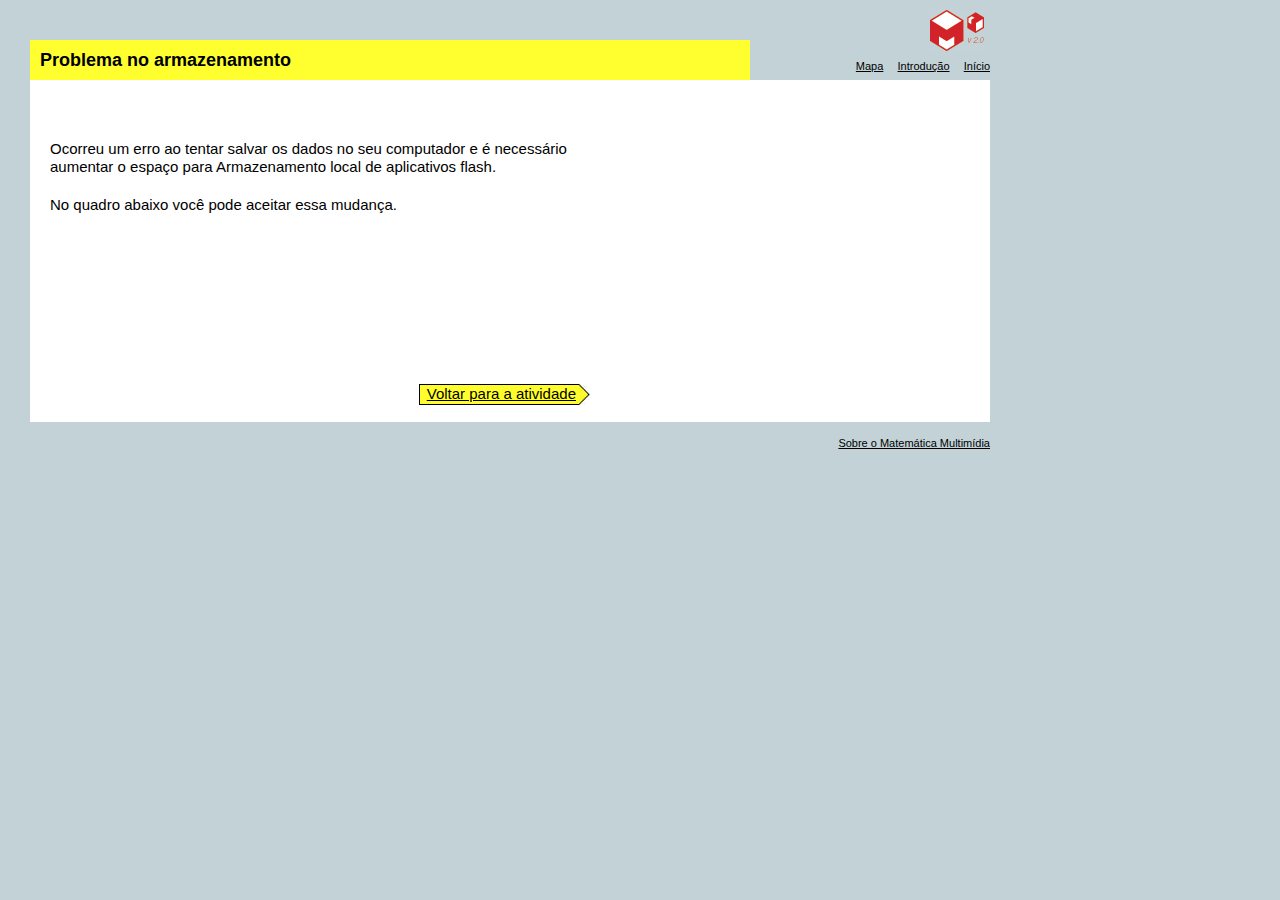
<file: scripts/armazenamento.html>
<!DOCTYPE html PUBLIC "-//W3C//DTD XHTML 1.0 Strict//EN"
"http://www.w3.org/TR/xhtml1/DTD/xhtml1-strict.dtd">
<html xmlns = "http://www.w3.org/1999/xhtml"  xml:lang = "pt-br"  lang = "pt-br">
	<head>
		<meta http-equiv="Content-Type" content="text/html; charset=utf-8" />
		<link rel="stylesheet" type="text/css" href="../css/abertura.css" media="screen, projection" title="normal"/>
		<link rel="alternate stylesheet" type="text/css" href="../css/abertura2.css" media="screen, projection" title="grande"/>

		<link rel="stylesheet" type="text/css" href="../css/popup.css" media="screen, projection" />


		<script type="text/javascript" src="../scripts/AC_RunActiveContent.js"></script>
		<script type="text/javascript" src="../scripts/protoaculous.js"></script>
		<script type="text/javascript" src="../scripts/salvaLocal.js"></script>
		<script type="text/javascript" src="../scripts/deployJava.js"></script>
		<script type="text/javascript" src="../scripts/AC_OETags.js"></script>
		<script type="text/javascript" src="../scripts/browser.js"></script>
		<script type="text/javascript" src="../scripts/popup.js"></script>

		<script type="text/javascript">
			var PosicaoAtual = {Atividade: 0, Parte: 0};
		</script>

		<title>Problema no armazenamento</title>
	</head>
	<body>



		<div id="container">
			<div id="cabecalho">
				<div id="onde_estou">
					<h2>Problema no armazenamento</h2>
				</div>
				<div id="logo"></div>
				<div id="links">
					<a href="mapa.html">Mapa</a>
					<a href="introducao.html">Introdução</a>
					<a href="index.html">Início</a>
				</div>

				<br class="limpador" />
			</div>

			<div id="abertura">
				<div id="conteudo">
					<div id="texto_compatibilidade">
						<p>
							Ocorreu um erro ao tentar salvar os dados no seu computador e
							é necessário aumentar o espaço para Armazenamento local de
							aplicativos flash.
						</p>
						<p>
							No quadro abaixo você pode aceitar essa mudança.
						</p>

						<div style="height: 150px;">
							
						</div>

						<div class="a_direita">
							<div class="a_esquerda apontador">
								<a id="voltar_curiosidade" href="javascript:history.go(-1);">Voltar para a atividade</a>
							</div>
							<div class="a_esquerda seta_apontador"></div>
						</div>
					</div>

					<br class="limpador" />
				</div>
			</div>
			<br class="limpador" />
			<div id="rodape">
				<a href="http://m3.mat.br" target="_blank">Sobre o Matemática Multimídia</a>
			</div>
		</div>
	</body>
</html>
</file>
<file: css/abertura.css>
*
{
	font: 15px/18px "Fira Sans", sans-serif;
	list-style-type: none;
	margin: 0;
	padding: 0;
	border: none;
	color: black;
}

html
{
	overflow: auto;
}

body
{
	background-color: #C3D2D7;
}

strong, strong * { font-weight: bold; }
em, em * { font-style: italic; }
big {font-size: 21px; line-height:25px;}
small {font-size: 11px; line-height: 13px;}
sub, sup {font-size: 10px;}


/* cabeçalho e textos, corpo mais geral do site */

#abertura
{
	position: relative;
	float: left;
	height: auto;
	width: 100%;
	z-index: 1;
}

#texto_abertura
{
	margin: 40px 20px 40px 0;
	padding-left: 20px;
	width: 380px;
	float: left;
}

#texto_compatibilidade
{
	margin: 40px 20px 20px 0;
	padding-left: 20px;
	width: 540px;
}

#texto_compatibilidade p
{
	padding-bottom: 20px;
}
#verificacoes
{
	width: 700px;
	margin: 0px 20px 20px 20px;
	border-top: 1px solid #CCC;
}

#verificacoes .coluna
{
	margin-left: 10px;
	width: 225px;
	float:left;
	margin-top:10px;
}
#verificacoes .coluna h2 {font-weight: bold; margin-bottom: 10px;}
#verificacoes .coluna p, #verificacoes .coluna span {font-style: italic; margin-bottom: 15px; font-size: 11px; line-height: 16px;}
#verificacoes .coluna1 {margin-left: 0 !important;}


#texto_abertura p
{
	padding-bottom: 20px;
}


#imgs_abertura
{
	margin: 40px 20px;
	width: 380px;
	float: left;
}


#apresentacao
{
	width: 920px;
	padding: 20px;
}

#imagem_apresentacao {background:  RGB(255,255,255); width: 100%; height: 270px; position: relative; margin-bottom: 10px;}

#texto_apresentacao
{
	width:360px;
	height: auto;
	padding: 10px;
	position: absolute;
	right: 10px;
	bottom: 10px;
	z-index: 150;
	background-color: black; /*#FFF*/
}

#patrocinio
{
	width: 920px;
	padding: 0 20px 0 20px;
	margin-top: 40px;
}

#patrocinio img
{
	padding-right: 20px;
}

#patrocinio_unicamp { margin-top: 3px; }

#iniciar { margin-top: 5px; }

#fichas
{
	width: 926px;
	padding: 20px 20px 20px 15px;
}

#fichas a
{
	display: inline;
	text-decoration: underline;
	padding: 0 5px;
}

#container
{
	width: 960px;
	margin-left: 30px;
	margin-right: 10px;
}

#cabecalho
{
	width: 100%;
	height: 80px;
}

#onde_estou
{
	width: 720px;
	height: 40px;
	margin-top: 40px;
	background-color: #FFFF30;
	float: left;
	position: relative;
}

#onde_estou *
{
	font-size: 18px;
	line-height: 40px;
	display: inline;
}

#onde_estou h1
{
	margin-left: 20px;
	margin-right: 10px;
	float: left;
}

#onde_estou img { float:left; margin-top: 13px; }

#onde_estou h2
{
	margin-left: 10px;
	font-weight: bold;
	float: left;
}


#onde_estou .numero_atividade
{
	width: 26px;
	height: 30px;
	background: url(../img_layout/hexagono-amarelo-fraco.gif) no-repeat;
	position: absolute;
	margin-left: -13px;
	margin-top: -15px;
	line-height: 30px;
	text-align: center;
	font-size: 12px;
}

#links
{
	float: left;
	width: 240px;
	text-align: right;
	margin-top: 5px;

}

#links a
{
	font-size: 11px;
	margin-left: 10px;
	text-decoration: underline;
}

#links span
{
	font-size: 11px;
	margin-left: 10px;
}

#logo
{
	float: right;
	background: url(../img_layout/logo.gif) no-repeat 0 10px;
	width: 60px;
	height: 51px;
}


#conteudo
{
	width: 100%;
	background-color: #FFF;
	padding-top: 20px;
}

#conteudo p j
{
	color: gold;
}

#conteudo h1
{
	margin-left: 20px;
	margin-right: 5px;
	font-size: 23px;
}

#conteudo h1 i
{
	margin-left: 20px;
	margin-right: 5px;
	font-size: 18px;
}

.link_curiosidade{background: url(../img_layout/curiosidadesinha.gif) right center no-repeat; padding-right: 18px; text-decoration: none !important; border-bottom: 1px solid #2E47B2; color: #2E47B2;}

/* classes para o popup de ficha técnica */


.popup .ficha_tecnica {padding: 0 10px;}
.popup .ficha_tecnica  h2{color: #000; margin-bottom: 20px; font-weight: bold;}
.popup .ficha_tecnica  h3{color: #000; font-style: italic;}
.popup .ficha_tecnica p { margin-bottom: 10px;}
.popup .ficha_tecnica .texto { height: auto; overflow: auto;}
.popup .ficha_tecnica .fechar_popup { float: right; font: 13px/16px "Lucida Sans Unicode" "Lucida Sans"; text-decoration: underline; }





/* rodapé */

.apontador
{
	padding: 0 3px 0 7px;
	background-color: RGB(255, 254,44);
	border-left: 1px solid #000;
	border-top: 1px solid #000;
	border-bottom: 1px solid #000;
	height: 19px;
	float: left;
	z-index: 2;
	position: relative;
}

.apontador a { text-decoration: underline; }

.seta_apontador
{
	position: relative;
	background: url(../img_layout/apontador.jpg) no-repeat;
	float: left;
	width: 13px;
	height: 21px;
	z-index: 1;
	margin-left: -2px;
}

#rodape
{
	text-align: right;
	line-height: 40px;
}

#rodape a
{
	margin-left: 10px;
	font-size: 11px;
	text-decoration: underline;
}




#ferramentas
{
	width: 125px;
	height: 50px;
	background: url(../img_layout/barra-ferramentas.gif) no-repeat;
	position: fixed;
	left: 40px;
	bottom: 4px;
	z-index: 2000;
}

#ferramentas a
{
	display: block;
	width: 40px;
	height: 40px;
	margin: 5px 10px;
	float: left;
}

#link_notas
{	background: url(../img_layout/notas-off.gif);}
#link_notas:hover
{	background: url(../img_layout/notas-on.gif);}

#link_bloco
{	background: url(../img_layout/bloco-off.gif);}
#link_bloco:hover
{	background: url(../img_layout/bloco-on.gif);}

#link_calculadora
{	background: url(../img_layout/calculadora-off.gif);}
#link_calculadora:hover
{	background: url(../img_layout/calculadora-on.gif);}

#link_acessibilidade
{	background: url(../img_layout/acessibilidade-off.gif);}
#link_acessibilidade:hover
{	background: url(../img_layout/acessibilidade-on.gif);}

.link_curiosidade{background: url(../img_layout/curiosidadesinha.gif) right center no-repeat; padding-right: 18px; text-decoration: none !important; border-bottom: 1px solid #2E47B2; color: #2E47B2;}



/* calculadora */

#calc
{
	width: 245px;
	height: 261px;
	background: url(../img_layout/calc.gif) no-repeat;
	position: fixed;
	bottom: 58px;
	left: 39px;
	z-index: 1201;
}


/* Classes auxiliares*/

.escondido
{
	visibility: hidden;
	display: none;
}

.limpador
{
	height: 5px;
	clear: both;
}

.largura1 { width: 20px; }
.largura2 { width: 40px; }
.largura3 { width: 60px; }
.largura4 { width: 80px; }
.largura5 { width: 100px; }

.margem_inferior { margin-bottom: 20px; }
.margem_questao { margin-left: 30px !important; }
.margem_topo { margin-top: 40px !important; }
.a_esquerda { float: left; }
.a_direita { float: right; }
.sem_padding { padding: 0 !important }

.applet {border: 1px dotted #CCC; padding: 10px;}





#velatura {
	background-color:#A6A6A6;
	height:100%;
	width:100%;
	position:fixed;
	top: 0;
	left:0;
	z-index:500;
}





.botao {height:21px; font-size: 11px; margin-right:7px; padding-bottom: 2px; text-align:center; border: 2px outset #CCC;}
.botao:active{border: 2px inset #CCC;}
.botao.desabilitado, .botao.desabilitado:active{color: #999; border: 2px outset grey;}
.botao_pequeno {width: 50px;}
.botao_medio {width: 80px;}
.botao_grande {width: 110px;}
.botao_gigante {width: 170px;}
</file>
<file: css/popup.css>
a { text-decoration: underline;}


.link_informativo
{
	border-bottom: 1px dashed #2E47B2;
	text-decoration: none !important;
	color: #2E47B2;
	display: inline !important;
	margin: 0 !important;
	float: none !important;
}

/* Popup */

.popup_container{ position: absolute; z-index: 1300;}
.popup_container *{ cursor: default;}
.desesperados {position: fixed; top: 200px; left:200px;}
.aviso .popup{ background: #fff url(../img_layout/exclamacao.gif) no-repeat 0 center; border: 2px solid RGB(210, 35,42) !important; padding-left:30px !important; font-size: 11px !important; line-height: 14px !important;}
.popup_container .popup{ background-color: #fff; border: 2px solid black; padding: 10px; }
.desesperados .popup{ background-color: RGB(191,255,128) !important; border: 2px solid black; padding: 10px; }
.desesperados p, .desesperados div {margin-bottom:10px; }
.popup_container .popup a{text-decoration: underline; cursor: pointer;}
.popup_container .seta_baixo
{
	background: url(../img_layout/popup-seta-baixo.gif) no-repeat;
	width: 24px;
	height: 14px;
	position: absolute;
	margin-top: -2px;
}

.popup_container .seta_baixissimo
{
	background: url(../img_layout/popup-seta-baixissimo.gif) no-repeat;
	width: 24px;
	height: 14px;
	position: absolute;
	margin-top: -2px;
}

.popup_container .seta_cima
{
	background: url(../img_layout/popup-seta-cima.gif) no-repeat;
	width: 24px;
	height: 14px;
	position: absolute;
	margin-top: -12px;
}

.popup_container .seta_direita
{
	background: url(../img_layout/popup-seta-direita.gif) no-repeat;
	width: 14px;
	height: 24px;
	position: absolute;
	right: 0;
	margin-right: -12px;
}

.popup_container .sombra_direita
{
	background: url(../img_layout/popup-sombra-direita.gif) repeat-y;
	width: 2px;
	top: 2px;
	position: absolute;
	right: -2px;
}

.popup_container .sombra_baixo
{
	background: url(../img_layout/popup-sombra-baixo.gif) repeat-x;
	height: 2px;
	margin-left: 2px;
	position: absolute;
}

.popup_container .sombra_direita2
{
	width: 2px;
	top: 2px;
	position: absolute;
	right: -2px;
}

.popup_container .sombra_baixo2
{
	height: 2px;
	margin-left: 2px;
	position: absolute;
}
</file>
<file: css/estilo.css>
*
{
	font: 15px/18px "Fira Sans", sans-serif;
	list-style-type: none;
	margin: 0;
	padding: 0;
	border: none;
	color: black;
}

html
{
	overflow: auto;
}

body
{
	background-color: #C3D2D7;
}

strong, strong * { font-weight: bold; }
em, em * { font-style: italic; }
big {font-size: 21px; line-height:25px;}
small {font-size: 11px; line-height: 13px;}
sub, sup {font-size: 10px;}


/* radio e checkbox */

.radio {
	background: transparent url(../img_layout/radio.gif) no-repeat scroll 0 0;
	cursor:pointer;
	display:block;
	float:left;
	text-indent:-9999px;
	width:15px;
	height:15px;

}

.radio.radio_checado { background-position: -15px 0; }
.radio.desabilitado{ background-position: -30px 0;}
.radio.radio_checado.desabilitado{ background-position: -45px 0;}
.input_radio .radio { margin-left:30px; margin-bottom: 5px; margin-right: 5px; }
#questoes .questao .input_radio .incorreto .radio { background-color:transparent !important;}
#questoes .questao .input_radio .correto .radio { background-color:transparent !important;}



.check {
	background: transparent url(../img_layout/check.gif) no-repeat scroll -20px 0;
	cursor:pointer;
	display:block;
	float:left;
	text-indent:-9999px;
	width:20px;
	height:20px;
	margin-right: 10px;

}

.check.check_checado { background-position: 0 0; }
.check.desabilitado{background-position: -40px 0;}
.check.check_checado.desabilitado{ background-position: -60px 0; }



/* definições básicas */

.ancora
{
	list-style-type: none !important;
	margin: 0 !important;
	padding: 0 !important;
	text-decoration: none !important;
	border: none !important;
}

.botao {height:24px; margin-right:7px; padding-bottom: 2px; text-align:center; border: 2px outset #CCC;}
.botao:active{border: 2px inset #CCC;}
.botao.desabilitado, .botao.desabilitado:active{color: #999; border: 2px outset grey;}
.botao_pequeno {width: 50px;}
.botao_medio {width: 80px;}
.botao_grande {width: 110px;}
.botao_gigante {width: 170px;}

.salva_local{float:right; width: 1px; margin-right:550px;}

#SalvaLocal
{
	position: absolute;
	top:0;
	left:0;
}

.ggbToolbar {padding:5px; background-color: #EFEFEF;}
.ggbToolbar  input{  margin-right:5px; height:26px; width:26px;}
.ggbToolbar  input.selecionado{  border:2px inset #0000FF;}
.ggbToolbar  input.mouseover{  border:2px inset #CCCCCC;}



#partes
{
	float: left;
	margin-top: 14px;
	height: auto;
	margin-left: -20px;
	width: 40px;
}

#software
{
	position: relative;
	float: left;
	height: auto;
	margin-left: -20px;
	width: 100%;
	z-index: 1;
}

#fichas
{
	width: 920px;
	padding: 20px 0 20px 15px;
}

#fichas a
{
	display: inline;
	text-decoration: underline;
	padding: 0 5px;
}

.texto_solto { width: 380px; margin: 0 20px;}
.texto_solto p { margin-bottom: 20px;}
.texto_solto  h2{ font-size: 13px; margin-bottom: 15px; margin-left: 0px; font-weight: bold;}

.partes
{
	margin-bottom: 7px;
	text-align: center;
}

.partes a
{
	font-weight: bold;
	width: 20px;
	height: 20px;
	line-height: 20px;
	margin-left: 10px;
	text-align: center;
	position: relative;
	display: block;
	text-decoration: none !important;
}

.parte_feita a
{

	background: url(../img_layout/parte_feita.gif) no-repeat;
	z-index: 3;
}

.parte_quase_feita a
{

	background: url(../img_layout/parte_quase_feita.gif) no-repeat;
	z-index: 3;
}


.parte_atual
{
	font-size: 18px;
	width: 31px;
	height: 31px;
	line-height: 30px;
	margin-left: 5px;
	color: #000;
	background: url(../img_layout/parte_atual.gif) no-repeat;
	display: block;
	position: relative;
	z-index: 3;
}

.parte_proxima
{
	font-size: 11px;
	font-weight: normal;
	color: #000;
	width: 21px;
	height: 21px;
	margin-left: 10px;
	background: url(../img_layout/parte_proxima.gif) no-repeat;
	z-index: 2;
	position: relative;
}

#associado
{
	width: 20px;
	height: 16px;
	background: url(../img_layout/associado.jpg) no-repeat;
	position: absolute;
	top: -200px;
	left: -200px;
	z-index: 10;
}

#associacao
{
	position: absolute;
	left: -110px;
	bottom: -110px;
	width: 180px;
	height: 15px;
	background-color: RGB(255,255,189);
	border: 2px solid black;
	padding: 2px 1px 5px 5px;
}

#associacao p {width: 150px;}
#associacao .icone_questao {float:right; margin-top: -1px; margin-right: 0 !important;}

#applet
{
	width: 522px;
	left: 450px;
	position: absolute;
	top: 100px;
	z-index: 2;
}

.altura_applet_1 {height: 140px !important; overflow: hidden;}
.altura_applet_2 {height: 220px !important; overflow: hidden;}
.altura_applet_3 {height: 300px !important; overflow: hidden;}
.altura_applet_4 {height: 380px !important; overflow: hidden;}
.altura_applet_5 {height: 460px !important; overflow: hidden;}

#applet .borda {border: 1px dashed #CCC; background: url(../img_layout/fundo_applet.jpg) repeat-y 10px 0; }
#applet .sem_fundo {background: none;}
#applet #comandos {margin-top: 10px;}


#applet #borda_applet {position: relative; overflow: visible;}
#applet .borda_associado { border: 2px solid black; }

#applet.associado .canto
{
	height: 3px;
	width: 3px;
	position: absolute;
	overflow: hidden;
}

#applet.associado .sup_esq
{
	top: 0; left: 0; margin: -2px 0 0 -2px;
	background: url(../img_layout/pt-sup-esq.gif);
}

#applet.associado .sup_dir
{
	top: 0; right: 0; margin: -2px -2px 0 0;
	background: url(../img_layout/pt-sup-dir.gif);
}

#applet.associado .inf_esq
{
	bottom: 0; left: 0; margin: 0 0 -2px -2px;
	background: url(../img_layout/pt-inf-esq.gif);
}

#applet.associado .inf_dir
{
	bottom: 0; right: 0; margin: 0 -2px -2px 0;
	background: url(../img_layout/pt-inf-dir.gif);
}




#ferramentas
{
	width: 125px;
	height: 50px;
	background: url(../img_layout/barra-ferramentas.gif) no-repeat;
	position: fixed;
	left: 40px;
	bottom: 4px;
	z-index: 1999;
}

#ferramentas a
{
	display: block;
	width: 40px;
	height: 40px;
	margin: 5px 10px;
	float: left;
}

#link_notas
{	background: url(../img_layout/notas-off.gif);}
#link_notas:hover
{	background: url(../img_layout/notas-on.gif);}

#link_bloco
{	background: url(../img_layout/bloco-off.gif);}
#link_bloco:hover
{	background: url(../img_layout/bloco-on.gif);}

#link_calculadora
{	background: url(../img_layout/calculadora-off.gif);}
#link_calculadora:hover
{	background: url(../img_layout/calculadora-on.gif);}

#link_acessibilidade
{	background: url(../img_layout/acessibilidade-off.gif);}
#link_acessibilidade:hover
{	background: url(../img_layout/acessibilidade-on.gif);}

.link_curiosidade{background: url(../img_layout/curiosidadesinha.gif) right center no-repeat; padding-right: 18px; text-decoration: none !important; border-bottom: 1px solid #2E47B2; color: #2E47B2;}

#container
{
	width: 960px;
	margin-left: 30px;
	margin-right: 10px;
}

#cabecalho
{
	width: 100%;
	height: 80px;
}

#onde_estou
{
	width: 720px;
	height: 40px;
	margin-top: 40px;
	background-color: #FFFF30;
	float: left;
	position: relative;
}

#onde_estou *
{
	font-size: 20px;
	line-height: 40px;
	display: inline;
}

#onde_estou h1
{
	margin-left: 20px;
	margin-right: 10px;
	float: left;
}

#onde_estou img { float:left; margin-top: 13px; }

#onde_estou h2
{
	margin-left: 10px;
	font-weight: bold;
	float: left;
}

#onde_estou .numero_atividade
{
	width: 26px;
	height: 30px;
	background: url(../img_layout/hexagono-branco.gif) no-repeat;
	/*position: absolute;*/
	float: left;
	margin-left: -13px;
	margin-top: -15px;
	line-height: 30px;
	text-align: center;
	font-size: 12px;
}

#onde_estou .desafio
{
	width: 44px;
	height: 40px;
	background: url(../img_layout/desafio.gif) no-repeat;
	/*position: absolute;*/
	float: left;
	margin-left: -21px;
	margin-top: -21px;
	margin-right: -25px;
	line-height: 30px;
	text-align: center;
	font-size: 12px;
}

#links
{
	float: left;
	width: 240px;
	text-align: right;
	margin-top: 5px;

}

#links a
{
	font-size: 11px;
	margin-left: 10px;
	text-decoration: underline;
}

#logo
{
	float: right;
	background: url(../img_layout/logo.gif) no-repeat 0 10px;
	width: 60px;
	height: 51px;
}

/* Texto de apresentaçãoo e questões */

#conteudo
{
	width: 100%;
	background-color: #FFF;
	padding-top: 20px;
	min-height: 450px;
}

#conteudo h1
{
	margin-left: 20px;
	margin-right: 5px;
	font-size: 23px;
}

.caixa
{
	width: 380px;
	margin: 0 20px 20px 20px;	background: #F6F7E9;	border: 1px solid #A6A6A6;
	background-color: #F6F7E9;
}

.caixa h2
{
	font-size: 13px;
	font-weight: bold;
	height: 30px;
	line-height: 30px;
	margin-left: 10px;
}

.caixa p
{
	font-style: italic;
	margin: 0 20px 20px 40px;	min-height: 20px;
}

.instrucoes p
{
	background:  url(../img_layout/instrucoes.gif) no-repeat;
	margin-left:10px !important;
	padding-left: 30px;
}

.msg_valor_inicial * {color: black !important; font-style: italic;}
.msg_valor_inicial  {margin: -2px -18px 10px -10px; border-bottom: 2px dotted #FFF; padding:0 0 5px 40px; height: 20px; position: relative; z-index:1; }
.msg_valor_inicial .depois {color: #a5a5a5 !important;}


.valor_inicial .item{background: url(../img_layout/seta.gif) no-repeat 10px 0;}
.valor_inicial .item.sem_titulo{margin-top: 10px;}
.valor_inicial a{float: right; display: block; text-decoration: underline; font-size: 11px; margin: 5px 20px;}
.valor_inicial input{border: 1px solid black; width: 314px; padding: 0 2px; margin: 0 0 5px 40px; height: 20px; font-size: 11px;}

.valor_inicial.desabilitada{background-color: #d1d1d1; }
.valor_inicial.desabilitada input[type="text"]{background-color: transparent; border: 1px dashed black;}


.valor_dentro
{
	margin: 0;	background: #F6F7E9; border: 1px solid #A6A6A6;
	background-color: #F6F7E9;
}

.valor_dentro p {margin-left : 40px;}
.valor_dentro .item{background: url(../img_layout/seta.gif) no-repeat 10px 0;}
.valor_dentro .item.sem_titulo{margin-top: 10px;}
.valor_dentro a{float: right; display: block; text-decoration: underline; font-size: 11px; margin: 5px 20px;}
.valor_dentro input{border: 1px solid black; width: 314px; padding: 0 2px; margin: 10px 0 5px 40px !important; height: 20px; font-size: 11px;}

.valor_dentro.desabilitada{background-color: #d1d1d1; }
.valor_dentro.desabilitada input{background: none; border: 1px dashed black;}

.valor_dentro .conteudo {margin-left:30px;}
.valor_dentro .caixas {width: 75px; margin-left: 10px;}
.valor_dentro .label { float:left; width: 70px; font-size: 11px; padding-right: 10px; height: 18px;}
.valor_dentro .input { float: none !important; width: 64px !important; border: 1px solid black; padding: 0 2px; margin: 0 20px 0 0 !important; height: 20px; font-size: 11px;}



/* tabelas */

.tabela {float: left; padding: 0; border: 1px solid #000; border-collapse: collapse; table-layout: fixed;  width: 20px; background: #FFF;}
.tabela th{ background: #000; height: 20px; color: #fff; text-align: center; border-right: 1px solid #FFF; font-size: 11px; overflow: hidden;}
.tabela th.ultima_borda { border-right: 1px solid #000; }
.tabela td
{
	font-size: 11px;
	color: #000;
	text-align: center;
	height: 22px;
	border-width: 1px;
	padding: 0 2px;
	border-style: dotted solid;
	border-color: #AAA #000;
	overflow: hidden;
}

.tabela input
{
	width: 15px;
	height: 15px !important;
	font-size: 11px !important;
	border: 1px solid black !important;
	padding: 0 2px !important;
	margin: 0 !important;
}



.largura0 { width: 0px; }
.largura1 { width: 20px; }
.largura2 { width: 40px; }
.largura3 { width: 60px; }
.largura4 { width: 80px; }
.largura5 { width: 100px; }
.largura6 { width: 120px; }

.sem_borda {border-style: none none !important; border-width: 0px !important;}

.semi_destacado { background: #83B6D1;}


.seta_coluna {display: none; position: absolute; bottom: -10px; height: 5px; width: 10px; background: url(../img_layout/seta_coluna.jpg) no-repeat;}
.seta_linha  {display: none; position:absolute; right: -6px; height: 10px; width: 5px; background: url(../img_layout/seta_linha.jpg) no-repeat;}

.calculado { background-color: RGB(209,209,209); border: 0 !important;}
.tabela_ativo { border: 3px solid black !important; margin-left: -2px !important;}






/* Questões */

#questoes{ width: 380px; margin: 0 20px; padding-bottom: 20px;}
#questoes #texto_generico{ margin-bottom: 40px;}
#questoes #texto_generico h2{ font-size: 13px; margin-bottom:15px; height: 15px; line-height: 15px; margin-left: 0px; font-weight: bold;}
#questoes p{ margin-bottom: 20px;}
#questoes a{ text-decoration: underline;}
#questoes h2{ font-size: 13px; line-height: 30px; height: 30px; margin-left: 10px; font-weight: bold;}

/* Cada questão*/

#questoes .questao_container{ background-color: #FF7; margin-bottom: 20px;}
#questoes .questao_container .questao{ border-top: 2px solid white;}


/* Cada item de questão*/

#questoes .questao .colchao{margin: 10px 20px 10px 10px;}

#questoes .questao .questao_item{border: 2px solid white; margin: -2px 0 0px -2px; width: 380px; position: relative; clear: both; cursor: pointer;}
#questoes .questao .questao_item:hover{border: 2px dashed black; z-index: 10;}
#questoes .questao .questao_item.selecionada:hover{border: 2px solid black !important;}

#questoes .questao p
{
	width: 320px;
	float: left;
}

#questoes .questao .unidade {font-size:11px; margin-left: 30px; margin-top:-16px; font-style:italic; color: RGB(210,35,42);}
#questoes .questao .antes_depois {margin-top:2px; font-size:11px; }
#questoes .questao span sub {font-size:7px;}
#questoes .questao .depois {font-style: italic; font-weight: bold;}
#questoes .questao .input_texto .primeiro_modulo {width:40px;}
#questoes .questao .input_texto .segundo_modulo {width:70px;}
#questoes .questao .input_texto .terceiro_modulo {width:100px;}


#questoes .questao p .imagem_dentro {border: 1px solid #666;}
.imagem_fora {border: 1px solid #666; width:380px;}
.legenda {font-style: italic; font-size: 13px; line-height: 16px; width: 300px;  margin-bottom: 30px !important;}

p .formula
{
	display:block;
	margin-top: 20px;
}

.icone_questao
{
	width: 20px;
	height: 20px;
	line-height: 20px;
	background-color: black;
	color: white;
	margin-right: 10px;
	display: block;
	text-align: center;
	float: left;
}

#questoes .esperando .icone_questao, #questoes .esperando th, #questoes .esperando td, #questoes .esperando table { background-color: #A5A5A5; color: white !important; border-color: white;}
#questoes .esperando p, #questoes .esperando a, #questoes .esperando span, #questoes .esperando div { color: #A5A5A5; }

#questoes .questao input
{
	height: 20px;
	font-size: 11px;
	float: left;
	margin-left: 30px;
}

#questoes .esperando input
{
	background: RGB(209,209,209);
	border: 1px solid #A5A5A5 !important;
	color: white !important;
}

#questoes .esperando .matriz
{
	border-left: 3px solid #A5A5A5 !important;
	border-right: 3px solid #A5A5A5 !important;
}

.esperando .matriz .supe_esq {background: url(../img_layout/matriz_ce12.gif) no-repeat; }
.esperando .matriz .supe_dir {background: url(../img_layout/matriz_cd12.gif) no-repeat; }
.esperando .matriz .infe_esq {background: url(../img_layout/matriz_ce22.gif) no-repeat; }
.esperando .matriz .infe_dir {background: url(../img_layout/matriz_cd22.gif) no-repeat; }

.selecionada .esperando .matriz .supe_esq {background: url(../img_layout/matriz_ce12_sel.gif) no-repeat !important; }
.selecionada .esperando  .matriz .supe_dir {background: url(../img_layout/matriz_cd12_sel.gif) no-repeat !important; }
.selecionada .esperando  .matriz .infe_esq {background: url(../img_layout/matriz_ce22_sel.gif) no-repeat !important; }
.selecionada .esperando .matriz .infe_dir {background: url(../img_layout/matriz_cd22_sel.gif) no-repeat !important; }



#questoes .questao .input_texto input{ width: 306px; border: 1px solid black; padding: 0 5px;}
#questoes .questao .input_texto .input_normal{ width: 64px; border: 1px solid black; padding: 0 2px; margin: 0 20px 0 0 !important; height: 20px; font-size: 11px;}
#questoes .questao .input_texto .input_grande{  width: 118px; border: 1px solid black; padding: 0 2px; margin: 0px !important; height: 20px; font-size: 11px;}
#questoes .questao .input_texto .input_pequeno{ width: 49px; border: 1px solid black; padding: 0 2px; margin-left: 0px !important; height: 20px; font-size: 11px;}
#questoes .questao .input_texto .com_quebra{ float: left; }
#questoes .questao .input_texto .label_multiplo{ float:left; width: 70px; font-size: 11px; padding-right: 10px; height: 18px;}
#questoes .questao .correto input{background: #beff73 url(../img_layout/certinho.gif) bottom right no-repeat;}
#questoes .questao .incorreto input {background: #ffb47f url(../img_layout/erradinho.gif) bottom right no-repeat;}

#questoes .entre_linhas {height: 20px;}
#questoes .questao .input_texto .sem_margem {margin: 0 !important;}
.sem_margem {margin: 0 !important;}

#questoes .questao .input_radio input{ margin-right: 5px; border: 0 !important; height: auto; background: none !important;}
#questoes .questao .input_radio label span{ padding: 0 3px; margin-right: 12px;}
#questoes .questao .input_radio div{ width: 348px; float: left;}
#questoes .questao .input_radio .correto label{background: url(../img_layout/certinho.gif) bottom right no-repeat; }
#questoes .questao .input_radio .correto span{background-color: #beff73;}
#questoes .questao .input_radio .incorreto label{background: url(../img_layout/erradinho.gif) bottom right no-repeat; }
#questoes .questao .input_radio .incorreto span{background-color: #ffb47f;}

#questoes .questao .input_check input{ margin-right: 5px; border: 0 !important; height: auto !important; background: none !important;}
#questoes .questao .input_check label span{ padding: 0 3px; margin-right: 12px;}
#questoes .questao .input_check div{ width: 348px; float: left;}

#questoes .questao .texto p{ margin-left: 30px; width: 318px !important;}

#questoes .questao .pq_errei{background-color: #fffea1; border-top: 3px dotted white; margin-top: 10px;}
#questoes .questao .pq_errei p{ float: none; margin: 10px 20px 0 40px; font-size: 11px; color: red;}
#questoes .questao .pq_errei p span{font-size: 11px; color: red;}
#questoes .questao .pq_errei a{ float: right; font-size: 11px; text-decoration: underline; margin: 10px 20px;}

#questoes .questao .feedback
{
	float: right;
	text-decoration: underline;
	margin-top: 6px;
	margin-bottom: 10px;
	padding-left: 25px;
	background-position: 20px center;
	background-repeat: no-repeat;
}

/* CSS de um item selecionado */

#questoes .questao .selecionada .ajuda
{
	display:block;
	z-index: 10;
	position: absolute;
	top: 0;
	right: 0;
	background: url(../img_layout/interrogacao.gif) top center no-repeat;
	margin-right: -8px;
	margin-top: -8px;
	width: 20px;
	height: 20px;
	cursor: help;
}


#questoes .questao .selecionada .ajuda.geral
{
	margin-top: 5px;
	margin-right: -10px;
}

#questoes .questao .selecionada .ajuda.quebra
{
	margin-top: 7px;
	margin-right: 9px;
}


#questoes .questao .selecionada .ajuda:hover, #questoes .questao .selecionada .ajuda.ativo
{
	background-position: bottom center;
}


#questoes .questao .selecionada
{
	margin-left:-2px;
	margin-top:-2px;
	border: 2px solid black;
	background-color: #feffbd;
	z-index: 11;
}

#questoes .questao .selecionada .canto
{
	height: 3px;
	width: 3px;
	position: absolute;
	overflow: hidden;
}

#questoes .questao .selecionada .sup_esq
{
	top: 0; left: 0; margin: -2px 0 0 -2px;
	background: url(../img_layout/pt-sup-esq.gif);
}

#questoes .questao .selecionada .sup_dir
{
	top: 0; right: 0; margin: -2px -2px 0 0;
	background: url(../img_layout/pt-sup-dir.gif);
}

#questoes .questao .selecionada .inf_esq
{
	bottom: 0; left: 0; margin: 0 0 -2px -2px;
	background: url(../img_layout/pt-inf-esq.gif);
}

#questoes .questao .selecionada .inf_dir
{
	bottom: 0; right: 0; margin: 0 -2px -2px 0;
	background: url(../img_layout/pt-inf-dir.gif);
}

#questoes .caderno
{
	margin: 30px 0;
}

#questoes .caderno h2
{
	line-height: 30px;
	height: 30px;
	background-color: #c1cfff;
	width: auto;
	padding: 0 20px;
	font-size: 11px;
	font-style: italic;
	font-weight: normal;
	float: right;
	margin-top: -15px;
}

#questoes .caderno h3{ font-weight: bold; margin: 2px 0 10px 10px;}
#questoes .caderno p{ margin-bottom: 10px; width: 320px; margin-left: 30px;}
#questoes .caderno ol li{ background: none; border: 2px solid black; margin-bottom: 20px;}
#questoes .caderno ol li ol li{ border: none; border-bottom: 1px solid black; padding: 0 10px; margin-bottom: 10px; }
#questoes .caderno .ultima{ border-bottom: none; padding: 0 10px; margin-bottom: 0px;}
#questoes .caderno .icone_questao{ background-color: #23408f; margin-top: 3px; }


.enunciado_geral {
	padding: 10px;
	border-top: 2px solid white;
}






/* matriz */

.matriz {border-right: 3px solid black; border-left: 3px solid black; min-height: 20px; float: left; width:auto; margin-left: 20px; position: relative; padding: 0 7px;}
.matriz.incorreto {border-color: #D2232A; background: url(../img_layout/erradinho.gif) right bottom no-repeat;}
.matriz.correto {border-color: #40AE49; background: url(../img_layout/certinho.gif) right bottom no-repeat;}
.matriz input {width: 30px !important; margin: 5px !important; border: 1px solid black; text-align:center; padding: 0; font-style: italic; background-image: none !important;}
.matriz span {width: 32px; height: 20px; text-align:center; padding:0; line-height: 30px;  margin: 0 5px 5px; display: block; float: left; font-style: italic;}

.matriz_menor span {width: 15px !important;}

.matriz .supe_esq {background: url(../img_layout/matriz_ce1.gif) no-repeat; height: 7px; width: 7px; position: absolute; margin-left:-3px; top:0; left:0;}
.matriz .supe_dir {background: url(../img_layout/matriz_cd1.gif) no-repeat; height: 7px; width: 7px; position: absolute; margin-right:-3px; top:0; right:0;}
.matriz .infe_esq {background: url(../img_layout/matriz_ce2.gif) no-repeat; height: 7px; width: 7px; position: absolute; margin-left:-3px; bottom:0; left:0;}
.matriz .infe_dir {background: url(../img_layout/matriz_cd2.gif) no-repeat; height: 7px; width: 7px; position: absolute; margin-right:-3px; bottom:0; right:0;}
.selecionada .supe_esq {background: url(../img_layout/matriz_ce1_sel.gif) }
.selecionada .supe_dir {background: url(../img_layout/matriz_cd1_sel.gif) }
.selecionada .infe_esq {background: url(../img_layout/matriz_ce2_sel.gif) }
.selecionada .infe_dir {background: url(../img_layout/matriz_cd2_sel.gif) }

.matriz.correto .supe_esq {background-image: url(../img_layout/matriz_certa_ce1.gif);}
.matriz.correto .supe_dir {background-image: url(../img_layout/matriz_certa_cd1.gif);}
.matriz.correto .infe_esq {background-image: url(../img_layout/matriz_certa_ce2.gif);}
.matriz.correto .infe_dir {background-image: url(../img_layout/matriz_certa_cd2.gif);}
.selecionada .matriz.correto .supe_esq {background-image: url(../img_layout/matriz_certa_ce1_sel.gif);}
.selecionada .matriz.correto .supe_dir {background-image: url(../img_layout/matriz_certa_cd1_sel.gif);}
.selecionada .matriz.correto .infe_esq {background-image: url(../img_layout/matriz_certa_ce2_sel.gif);}
.selecionada .matriz.correto .infe_dir {background-image: url(../img_layout/matriz_certa_cd2_sel.gif);}

.matriz.incorreto .supe_esq {background-image: url(../img_layout/matriz_errada_ce1.gif);}
.matriz.incorreto .supe_dir {background-image: url(../img_layout/matriz_errada_cd1.gif);}
.matriz.incorreto .infe_esq {background-image: url(../img_layout/matriz_errada_ce2.gif);}
.matriz.incorreto .infe_dir {background-image: url(../img_layout/matriz_errada_cd2.gif);}
.selecionada .matriz.incorreto .supe_esq {background-image: url(../img_layout/matriz_errada_ce1_sel.gif);}
.selecionada .matriz.incorreto .supe_dir {background-image: url(../img_layout/matriz_errada_cd1_sel.gif);}
.selecionada .matriz.incorreto .infe_esq {background-image: url(../img_layout/matriz_errada_ce2_sel.gif);}
.selecionada .matriz.incorreto .infe_dir {background-image: url(../img_layout/matriz_errada_cd2_sel.gif);}


.matriz_fora {border-right: 3px solid black; border-left: 3px solid black; min-height: 20px; float: left; width:auto; margin-bottom:20px; position: relative; padding: 0 7px;}
.matriz_fora input {width: 30px !important; margin: 5px !important; border: 1px solid black; text-align:center; padding: 0; font-style: italic; background-image: none !important;}
.matriz_fora span {width: 32px; height: 20px; text-align:center; padding:0; line-height: 30px;  margin: 0 5px 5px; display: block; float: left; font-style: italic;}

.matriz_fora .supe_esq {background: url(../img_layout/matriz_fora_c1.gif) no-repeat; height: 7px; width: 7px; position: absolute; margin-left:-3px; top:0; left:0;}
.matriz_fora .supe_dir {background: url(../img_layout/matriz_fora_c3.gif) no-repeat; height: 7px; width: 7px; position: absolute; margin-right:-3px; top:0; right:0;}
.matriz_fora .infe_esq {background: url(../img_layout/matriz_fora_c2.gif) no-repeat; height: 7px; width: 7px; position: absolute; margin-left:-3px; bottom:0; left:0;}
.matriz_fora .infe_dir {background: url(../img_layout/matriz_fora_c4.gif) no-repeat; height: 7px; width: 7px; position: absolute; margin-right:-3px; bottom:0; right:0;}

.matriz_inicial {border-right: 3px solid black; border-left: 3px solid black; min-height: 20px; float: left; width:auto; margin-bottom:20px; position: relative; padding: 0 7px;}
.matriz_inicial input {width: 30px !important; margin: 5px !important; border: 1px solid black; text-align:center; padding: 0; font-style: italic; background-image: none !important;}
.matriz_inicial span {width: 32px; height: 20px; text-align:center; padding:0; line-height: 30px;  margin: 0 5px 5px; display: block; float: left; font-style: italic;}

.matriz_inicial .supe_esq {background: #F6F7E9 url(../img_layout/matriz_inicial_c1.gif) no-repeat; height: 7px; width: 7px; position: absolute; margin-left:-3px; top:0; left:0;}
.matriz_inicial .supe_dir {background: #F6F7E9 url(../img_layout/matriz_inicial_c3.gif) no-repeat; height: 7px; width: 7px; position: absolute; margin-right:-3px; top:0; right:0;}
.matriz_inicial .infe_esq {background: #F6F7E9 url(../img_layout/matriz_inicial_c2.gif) no-repeat; height: 7px; width: 7px; position: absolute; margin-left:-3px; bottom:0; left:0;}
.matriz_inicial .infe_dir {background: #F6F7E9 url(../img_layout/matriz_inicial_c4.gif) no-repeat; height: 7px; width: 7px; position: absolute; margin-right:-3px; bottom:0; right:0;}

.desabilitada .matriz_inicial .supe_esq {background: #D1D1D1 url(../img_layout/matriz_inicial_c1.gif) no-repeat;}
.desabilitada .matriz_inicial .supe_dir {background: #D1D1D1 url(../img_layout/matriz_inicial_c3.gif) no-repeat;}
.desabilitada .matriz_inicial .infe_esq {background: #D1D1D1 url(../img_layout/matriz_inicial_c2.gif) no-repeat;}
.desabilitada .matriz_inicial .infe_dir {background: #D1D1D1 url(../img_layout/matriz_inicial_c4.gif) no-repeat;}

/* calculadora */

#calc
{
	width: 245px;
	height: 261px;
	background: url(../img_layout/calc.gif) no-repeat;
	position: fixed;
	bottom: 58px;
	left: 39px;
	z-index: 1201;
}


/* rodapé */

#link_continuar
{
	width: 80px;
	height: 20px;
	float: right;
	display: block;
	background: url(../img_layout/continuar-amarelo-desativado.gif) no-repeat;
}


#corrigir_tudo{ float: left; text-decoration: underline; margin-bottom: 30px; line-height: 25px; padding-right: 30px;}
#corrigir_tudo.tudo_certo{ background: url(../img_layout/certao.gif) right center no-repeat;}
#corrigir_tudo.algo_errado{ background: url(../img_layout/erradao.gif) right center no-repeat;}

#link_continuar.ativado
{
	background: url(../img_layout/continuar-amarelo-ativado.gif) no-repeat;
}

#rodape
{
	text-align: right;
	line-height: 40px;
}

#rodape a
{
	margin-left: 10px;
	font-size: 11px;
	text-decoration: underline;
}

/* SLIDER */

.slider{height: 2px !important; width: 348px !important; position: relative !important; margin: 25px 0 10px 27px !important; }
.questao .slider{margin-left:-10px !important;}
.slider .face {background-color: black !important; position: absolute !important; top: 0 !important; height: 2px !important; width: 318px !important; margin: 0 15px !important;}
.slider .handle{
	height: 35px !important;
	width: 30px !important;
	top: -27px !important;
	position: absolute !important;
	background: url(../img_layout/slider-handle.gif) no-repeat bottom center !important;
	text-align: center !important;
	line-height: 20px !important;
	cursor: pointer !important;
	border: none !important;
	font-size: 13px !important;
	margin: 0 !important;
	padding:0 !important;
}
.slider .ponto{background: url(../img_layout/slider-ponto.gif) no-repeat !important; width: 5px !important; height: 5px !important; position: absolute !important; top: -2px !important;}
.slider.desabilitado .face{background-color: #c4c4c4 !important;}
.slider.desabilitado .handle{background-image: url(../img_layout/slider-handle-d.gif) !important; color: #c4c4c4 !important;}
.slider.desabilitado .ponto{background-image: url(../img_layout/slider-ponto-d.gif) !important;}

/* SPINNER */

.spinner{border: 1px solid black; height: 20px; float: left;}
.spinner *{float: left; height: 20px; font-style: italic;}
.spinner input{padding: 0 2px !important; margin: 0 !important; border: none !important;}
.spinner .up{background: white url(../img_layout/spin-up.gif) center center no-repeat; width: 20px; cursor: pointer; border-left: 1px solid black;}
.spinner .down{background: white url(../img_layout/spin-down.gif) center center no-repeat; width: 20px; cursor: pointer; border-left: 1px solid black;}
.spinner.desabilitado .up, .spinner.desabilitado .down, .spinner .press{background-color: #DDD;}

/* SELECT */

.select{border: 1px solid black; height: 20px; float: left}
.select span{display: block; height: 20px; padding: 0 2px; line-height: 20px;}
.select .seta{background: url(../img_layout/spin-down.gif) center center no-repeat; width: 20px; height: 20px; display:block; border-left: 1px solid black; top:-20px; position: relative;}
.opcoes{position: absolute; border: 1px solid black; background-color: white;}
.opcoes span{display: block; cursor: pointer;}
.opcoes span.selecionado{background-color: black; color: white;}
.select.desabilitado, .select.desabilitado * {background-color: #DDD;}


/* Classes auxiliares*/

.escondido{visibility: hidden; display: none;}
.some { position: absolute; left: -6000px !important; }
.limpador{height: 0px; clear: both;}


.recipiente.errado {background: #ffb47f url(../img_layout/erradinho.gif) bottom right no-repeat !important;}
.recipiente.correto {background: #beff73 url(../img_layout/certinho.gif) bottom right no-repeat !important;}
.recipiente.nao_preenchido {background: transparent url(../img_layout/erradinho.gif) bottom right no-repeat !important;}

.recipiente { width: 55px; height: 22px; border: 1px dashed black; }
.deposito { border: 2px solid white; padding: 5px; float:none; }
.deposito .titulo {font-style: italic; font-size: 11px; margin-bottom: 10px;  }
.deposito .caixa_pequena, .recipiente .caixa_pequena {color: black; background-color: white; width:35px; height: 18px; padding: 2px 5px; text-align: center;}
.deposito .caixa_media, .recipiente .caixa_media  {color: black; background-color: white; width:70px; height: 18px; padding: 2px 5px; text-align: center;}
.deposito .caixa_grande, .recipiente .caixa_grande  {color: black; background-color: white; width:100px; height: 18px; padding: 2px 5px;  text-align: center;}
.deposito div {float:left; margin-right: 10px; margin-bottom: 10px; }

.sem_cor {background-color: #FFF !important}





.margem_inferior { margin-bottom: 20px; }
.margem_questao { margin-left: 30px !important; }
.margem_topo { margin-top: 40px !important; }
.a_esquerda { float: left; }
.a_direita { float: right; }




#velatura {
	background-color:#A6A6A6;
	height:100%;
	width:100%;
	position:fixed;
	top: 0;
	left:0;
	z-index:500;
}
</file>
<file: css/estilo2.css>
*
{
	font: 18px/21px "Fira Sans", sans-serif;
	list-style-type: none;
	margin: 0;
	padding: 0;
	border: none;
	color: black;
}

html
{
	overflow: auto;
}

body
{
	background-color: #C3D2D7;
}

strong, strong * { font-weight: bold; }
em, em * { font-style: italic; }
big {font-size: 21px; line-height:25px;}
small {font-size: 11px; line-height: 13px;}
sub, sup {font-size: 10px;}

/* radio e checkbox */

.radio {
	background: transparent url(../img_layout/radio.gif) no-repeat scroll 0 0;
	cursor:pointer;
	display:block;
	float:left;
	text-indent:-9999px;
	width:15px;
	height:15px;

}

.esperando .input_radio .radio { background-position: -30px 0 !important; }
.radio_checado { background-position: -15px 0; }
.input_radio .radio { margin-left:30px; margin-bottom: 5px; margin-right: 5px; }
#questoes .questao .input_radio .incorreto .radio { background-color:transparent !important;}
#questoes .questao .input_radio .correto .radio { background-color:transparent !important;}

.check {
	background: transparent url(../img_layout/check.gif) no-repeat scroll -20px 0;
	cursor:pointer;
	display:block;
	float:left;
	text-indent:-9999px;
	width:20px;
	height:20px;
	margin-right: 10px;

}

.check_checado { background-position: 0 0; }



/* definições básicas */

.ancora
{
	list-style-type: none !important;
	margin: 0 !important;
	padding: 0 !important;
	text-decoration: none !important;
	border: none !important;
}

.botao {height:29px; font-size: 14px; margin-right:7px; padding-bottom: 2px; text-align:center; border: 2px outset #CCC;}
.botao:active{border: 2px inset #CCC;}
.botao.desabilitado, .botao.desabilitado:active{color: #999; border: 2px outset grey;}
.botao_pequeno {width: 50px;}
.botao_medio {width: 80px;}
.botao_grande {width: 110px;}
.botao_gigante {width: 170px;}

.salva_local{float:right; width: 1px; margin-right:550px;}

#SalvaLocal
{
	position: absolute;
	top:0;
	left:0;
}

.ggbToolbar {padding:5px;}
.ggbToolbar  input{  margin-right:5px; height:22px; width:22px;}
.ggbToolbar {padding:5px; background-color: #EFEFEF;}
.ggbToolbar  input{  margin-right:5px; height:26px; width:26px;}
.ggbToolbar  input.selecionado{  border:2px inset #0000FF;}
.ggbToolbar  input.mouseover{  border:2px inset #CCCCCC;}



#partes
{
	float: left;
	margin-top: 14px;
	height: auto;
	margin-left: -20px;
	width: 40px;
}

#software
{
	position: relative;
	float: left;
	height: auto;
	margin-left: -20px;
	width: 100%;
	z-index: 1;
}

#fichas
{
	width: 920px;
	padding: 20px 0 20px 15px;
}

#fichas a
{
	display: inline;
	text-decoration: underline;
	padding: 0 5px;
}

.texto_solto { width: 380px; margin: 0 20px;}
.texto_solto p { margin-bottom: 20px;}
.texto_solto  h2{ font-size: 13px; margin-bottom: 15px; margin-left: 0px; font-weight: bold;}

.partes
{
	margin-bottom: 7px;
	text-align: center;
}

.partes a
{
	font-weight: bold;
	width: 20px;
	height: 20px;
	line-height: 20px;
	margin-left: 10px;
	text-align: center;
	position: relative;
	display: block;
	text-decoration: none !important;
}

.parte_feita a
{

	background: url(../img_layout/parte_feita.gif) no-repeat;
	z-index: 3;
}

.parte_quase_feita a
{

	background: url(../img_layout/parte_quase_feita.gif) no-repeat;
	z-index: 3;
}


.parte_atual
{
	font-size: 18px;
	width: 31px;
	height: 31px;
	line-height: 30px;
	margin-left: 5px;
	color: #000;
	background: url(../img_layout/parte_atual.gif) no-repeat;
	display: block;
	position: relative;
	z-index: 3;
}

.parte_proxima
{
	font-size: 11px;
	font-weight: normal;
	color: #000;
	width: 21px;
	height: 21px;
	margin-left: 10px;
	background: url(../img_layout/parte_proxima.gif) no-repeat;
	z-index: 2;
	position: relative;
}

#associado
{
	width: 20px;
	height: 16px;
	background: url(../img_layout/associado.jpg) no-repeat;
	position: absolute;
	top: -200px;
	left: -200px;
	z-index: 10;
}

#associacao
{
	position: absolute;
	left: -110px;
	bottom: -110px;
	width: 180px;
	height: 15px;
	background-color: RGB(255,255,189);
	border: 2px solid black;
	padding: 2px 1px 5px 5px;
}

#associacao p {width: 150px;}
#associacao .icone_questao {float:right; margin-top: -1px; margin-right: 0 !important;}

#applet
{
	width: 522px;
	left: 450px;
	position: absolute;
	top: 100px;
	z-index: 2;
}

.altura_applet_1 {height: 140px !important; overflow: hidden;}
.altura_applet_2 {height: 220px !important; overflow: hidden;}
.altura_applet_3 {height: 300px !important; overflow: hidden;}
.altura_applet_4 {height: 380px !important; overflow: hidden;}
.altura_applet_5 {height: 460px !important; overflow: hidden;}

#applet .borda {border: 1px dashed #CCC; background: url(../img_layout/fundo_applet.jpg) repeat-y 10px 0; }
#applet .sem_fundo {background: none;}
#applet #comandos {margin-top: 10px;}


#applet #borda_applet {position: relative; overflow: visible;}
#applet .borda_associado { border: 2px solid black; }

#applet.associado .canto
{
	height: 3px;
	width: 3px;
	position: absolute;
	overflow: hidden;
}

#applet.associado .sup_esq
{
	top: 0; left: 0; margin: -2px 0 0 -2px;
	background: url(../img_layout/pt-sup-esq.gif);
}

#applet.associado .sup_dir
{
	top: 0; right: 0; margin: -2px -2px 0 0;
	background: url(../img_layout/pt-sup-dir.gif);
}

#applet.associado .inf_esq
{
	bottom: 0; left: 0; margin: 0 0 -2px -2px;
	background: url(../img_layout/pt-inf-esq.gif);
}

#applet.associado .inf_dir
{
	bottom: 0; right: 0; margin: 0 -2px -2px 0;
	background: url(../img_layout/pt-inf-dir.gif);
}




#ferramentas
{
	width: 240px;
	height: 50px;
	background: url(../img_layout/barra-ferramentas.gif) no-repeat;
	position: fixed;
	left: 40px;
	bottom: 4px;
	z-index: 2000;
}

#ferramentas a
{
	display: block;
	width: 40px;
	height: 40px;
	margin: 5px 10px;
	float: left;
}

#link_notas
{	background: url(../img_layout/notas-off.gif);}
#link_notas:hover
{	background: url(../img_layout/notas-on.gif);}

#link_bloco
{	background: url(../img_layout/bloco-off.gif);}
#link_bloco:hover
{	background: url(../img_layout/bloco-on.gif);}

#link_calculadora
{	background: url(../img_layout/calculadora-off.gif);}
#link_calculadora:hover
{	background: url(../img_layout/calculadora-on.gif);}

#link_acessibilidade
{	background: url(../img_layout/acessibilidade-on.gif);}
#link_acessibilidade:hover
{	background: url(../img_layout/acessibilidade-off.gif);}

.link_curiosidade{background: url(../img_layout/curiosidadesinha.gif) right center no-repeat; padding-right: 18px; text-decoration: none !important; border-bottom: 1px solid #2E47B2; color: #2E47B2;}

#container
{
	width: 960px;
	margin-left: 30px;
	margin-right: 10px;
}

#cabecalho
{
	width: 100%;
	height: 80px;
}

#onde_estou
{
	width: 720px;
	height: 40px;
	margin-top: 40px;
	background-color: #FFFF30;
	float: left;
	position: relative;
}

#onde_estou *
{
	font-size: 18px;
	line-height: 40px;
	display: inline;
}

#onde_estou h1
{
	margin-left: 20px;
	margin-right: 10px;
	float: left;
}

#onde_estou img { float:left; margin-top: 13px; }

#onde_estou h2
{
	margin-left: 10px;
	font-weight: bold;
	float: left;
}

#onde_estou .numero_atividade
{
	width: 26px;
	height: 30px;
	background: url(../img_layout/hexagono-branco.gif) no-repeat;
	/*position: absolute;*/
	float: left;
	margin-left: -13px;
	margin-top: -15px;
	line-height: 30px;
	text-align: center;
	font-size: 12px;
}

#onde_estou .desafio
{
	width: 44px;
	height: 40px;
	background: url(../img_layout/desafio.gif) no-repeat;
	/*position: absolute;*/
	float: left;
	margin-left: -21px;
	margin-top: -21px;
	margin-right: -25px;
	line-height: 30px;
	text-align: center;
	font-size: 12px;
}

#links
{
	float: left;
	width: 240px;
	text-align: right;
	margin-top: 5px;

}

#links a
{
	font-size: 11px;
	margin-left: 10px;
	text-decoration: underline;
}

#logo
{
	float: right;
	background: url(../img_layout/logo.gif) no-repeat 0 10px;
	width: 60px;
	height: 51px;
}

/* Texto de apresentaçãoo e questões */

#conteudo
{
	width: 100%;
	background-color: #FFF;
	padding-top: 20px;
	min-height: 450px;
}

#conteudo h1
{
	margin-left: 20px;
	margin-right: 5px;
	font-size: 23px;
}

.caixa
{
	width: 380px;
	margin: 0 20px 20px 20px;	background: #F6F7E9;	border: 1px solid #A6A6A6;
	background-color: #F6F7E9;
}

.caixa h2
{
	font-size: 13px;
	font-weight: bold;
	height: 30px;
	line-height: 30px;
	margin-left: 10px;
}

.caixa p
{
	font-style: italic;
	margin: 0 20px 20px 40px;	min-height: 20px;
}

.instrucoes p
{
	background:  url(../img_layout/instrucoes.gif) no-repeat;
	margin-left:10px !important;
	padding-left: 30px;
}

.msg_valor_inicial * {color: black !important; font-style: italic;}
.msg_valor_inicial  {margin: -2px -18px 10px -10px; border-bottom: 2px dotted #FFF; padding:0 0 5px 40px; height: 20px; }
.msg_valor_inicial .depois {color: #a5a5a5 !important;}


.valor_inicial .item{background: url(../img_layout/seta.gif) no-repeat 10px 0;}
.valor_inicial .item.sem_titulo{margin-top: 10px;}
.valor_inicial a{float: right; display: block; text-decoration: underline; font-size: 11px; margin: 5px 20px;}
.valor_inicial input{border: 1px solid black; width: 314px; padding: 0 2px; margin: 0 0 5px 40px; height: 20px; font-size: 11px;}

.valor_inicial.desabilitada{background-color: #d1d1d1; }
.valor_inicial.desabilitada input[type="text"]{background-color: transparent; border: 1px dashed black;}


.valor_dentro
{
	margin: 0;	background: #F6F7E9; border: 1px solid #A6A6A6;
	background-color: #F6F7E9;
}

.valor_dentro p {margin-left : 40px;}
.valor_dentro .item{background: url(../img_layout/seta.gif) no-repeat 10px 0;}
.valor_dentro .item.sem_titulo{margin-top: 10px;}
.valor_dentro a{float: right; display: block; text-decoration: underline; font-size: 11px; margin: 5px 20px;}
.valor_dentro input{border: 1px solid black; width: 314px; padding: 0 2px; margin: 10px 0 5px 40px !important; height: 20px; font-size: 11px;}

.valor_dentro.desabilitada{background-color: #d1d1d1; }
.valor_dentro.desabilitada input{background: none; border: 1px dashed black;}

.valor_dentro .conteudo {margin-left:30px;}
.valor_dentro .caixas {width: 75px; margin-left: 10px;}
.valor_dentro .label { float:left; width: 70px; font-size: 11px; padding-right: 10px; height: 18px;}
.valor_dentro .input { float: none !important; width: 64px !important; border: 1px solid black; padding: 0 2px; margin: 0 20px 0 0 !important; height: 20px; font-size: 11px;}



/* tabelas */

.tabela {float: left; padding: 0; border: 1px solid #000; border-collapse: collapse; table-layout: fixed;  width: 20px; background: #FFF;}
.tabela th{ background: #000; height: 20px; color: #fff; text-align: center; border-right: 1px solid #FFF; font-size: 11px; overflow: hidden;}
.tabela th.ultima_borda { border-right: 1px solid #000; }
.tabela td
{
	font-size: 11px;
	color: #000;
	text-align: center;
	height: 22px;
	border-width: 1px;
	padding: 0 2px;
	border-style: dotted solid;
	border-color: #AAA #000;
	overflow: hidden;
}

.tabela input
{
	width: 15px;
	height: 15px !important;
	font-size: 11px !important;
	border: 1px solid black !important;
	padding: 0 2px !important;
	margin: 0 !important;
}



.largura0 { width: 0px; }
.largura1 { width: 20px; }
.largura2 { width: 40px; }
.largura3 { width: 60px; }
.largura4 { width: 80px; }
.largura5 { width: 100px; }
.largura6 { width: 120px; }

.sem_borda {border-style: none none !important; border-width: 0px !important;}

.semi_destacado { background: #83B6D1;}


.seta_coluna {display: none; position: absolute; bottom: -10px; height: 5px; width: 10px; background: url(../img_layout/seta_coluna.jpg) no-repeat;}
.seta_linha  {display: none; position:absolute; right: -6px; height: 10px; width: 5px; background: url(../img_layout/seta_linha.jpg) no-repeat;}

.calculado { background-color: RGB(209,209,209); border: 0 !important;}
.tabela_ativo { border: 3px solid black !important; margin-left: -2px !important;}






/* Questões */

#questoes{ width: 380px; margin: 0 20px; padding-bottom: 20px;}
#questoes #texto_generico{ margin-bottom: 40px;}
#questoes #texto_generico h2{ font-size: 13px; margin-bottom:15px; height: 15px; line-height: 15px; margin-left: 0px; font-weight: bold;}
#questoes p{ margin-bottom: 20px;}
#questoes a{ text-decoration: underline;}
#questoes h2{ font-size: 13px; line-height: 30px; height: 30px; margin-left: 10px; font-weight: bold;}

/* Cada questão*/

#questoes .questao_container{ background-color: #FF7; margin-bottom: 20px;}
#questoes .questao_container .questao{ border-top: 2px solid white;}


/* Cada item de questão*/

#questoes .questao .colchao{margin: 10px 20px 10px 10px;}

#questoes .questao .questao_item{border: 2px solid white; margin: -2px 0 0px -2px; width: 380px; position: relative; clear: both; cursor: pointer;}
#questoes .questao .questao_item:hover{border: 2px dashed black; z-index: 10;}
#questoes .questao .questao_item.selecionada:hover{border: 2px solid black !important;}

#questoes .questao p
{
	width: 320px;
	float: left;
}

#questoes .questao .unidade {font-size:11px; margin-left: 30px; margin-top:-16px; font-style:italic; color: RGB(210,35,42);}
#questoes .questao .antes_depois {margin-top:2px; font-size:11px; }
#questoes .questao span sub {font-size:7px;}
#questoes .questao .depois {font-style: italic; font-weight: bold;}
#questoes .questao .input_texto .primeiro_modulo {width:40px;}
#questoes .questao .input_texto .segundo_modulo {width:70px;}
#questoes .questao .input_texto .terceiro_modulo {width:100px;}


#questoes .questao p .imagem_dentro {border: 1px solid #666;}
.imagem_fora {border: 1px solid #666; width:380px;}
.legenda {font-style: italic; font-size: 13px; line-height: 16px; width: 300px;  margin-bottom: 30px !important;}

p .formula
{
	display:block;
	margin-top: 20px;
}

.icone_questao
{
	width: 20px;
	height: 20px;
	line-height: 20px;
	background-color: black;
	color: white;
	margin-right: 10px;
	display: block;
	text-align: center;
	float: left;
}

#questoes .esperando .icone_questao, #questoes .esperando th, #questoes .esperando td, #questoes .esperando table { background-color: #A5A5A5; color: white !important; border-color: white;}
#questoes .esperando p, #questoes .esperando a, #questoes .esperando span, #questoes .esperando div { color: #A5A5A5; }

#questoes .questao input
{
	height: 20px;
	font-size: 11px;
	float: left;
	margin-left: 30px;
}

#questoes .esperando input
{
	background: RGB(209,209,209);
	border: 1px solid #A5A5A5 !important;
	color: white !important;
}

#questoes .esperando .matriz
{
	border-left: 3px solid #A5A5A5 !important;
	border-right: 3px solid #A5A5A5 !important;
}

.esperando .matriz .supe_esq {background: url(../img_layout/matriz_ce12.gif) no-repeat; }
.esperando .matriz .supe_dir {background: url(../img_layout/matriz_cd12.gif) no-repeat; }
.esperando .matriz .infe_esq {background: url(../img_layout/matriz_ce22.gif) no-repeat; }
.esperando .matriz .infe_dir {background: url(../img_layout/matriz_cd22.gif) no-repeat; }

.selecionada .esperando .matriz .supe_esq {background: url(../img_layout/matriz_ce12_sel.gif) no-repeat !important; }
.selecionada .esperando  .matriz .supe_dir {background: url(../img_layout/matriz_cd12_sel.gif) no-repeat !important; }
.selecionada .esperando  .matriz .infe_esq {background: url(../img_layout/matriz_ce22_sel.gif) no-repeat !important; }
.selecionada .esperando .matriz .infe_dir {background: url(../img_layout/matriz_cd22_sel.gif) no-repeat !important; }



#questoes .questao .input_texto input{ width: 306px; border: 1px solid black; padding: 0 5px;}
#questoes .questao .input_texto .input_normal{ width: 64px; border: 1px solid black; padding: 0 2px; margin: 0 20px 0 0 !important; height: 20px; font-size: 11px;}
#questoes .questao .input_texto .input_grande{  width: 118px; border: 1px solid black; padding: 0 2px; margin: 0px !important; height: 20px; font-size: 11px;}
#questoes .questao .input_texto .input_pequeno{ width: 49px; border: 1px solid black; padding: 0 2px; margin-left: 0px !important; height: 20px; font-size: 11px;}
#questoes .questao .input_texto .com_quebra{ float: left; }
#questoes .questao .input_texto .label_multiplo{ float:left; width: 70px; font-size: 11px; padding-right: 10px; height: 18px;}
#questoes .questao .correto input{background: #beff73 url(../img_layout/certinho.gif) bottom right no-repeat;}
#questoes .questao .incorreto input {background: #ffb47f url(../img_layout/erradinho.gif) bottom right no-repeat;}

#questoes .entre_linhas {height: 20px;}
#questoes .questao .input_texto .sem_margem {margin: 0 !important;}
.sem_margem {margin: 0 !important;}

#questoes .questao .input_radio input{ margin-right: 5px; border: 0 !important; height: auto; background: none !important;}
#questoes .questao .input_radio label span{ padding: 0 3px; margin-right: 12px;}
#questoes .questao .input_radio div{ width: 348px; float: left;}
#questoes .questao .input_radio .correto label{background: url(../img_layout/certinho.gif) bottom right no-repeat; }
#questoes .questao .input_radio .correto span{background-color: #beff73;}
#questoes .questao .input_radio .incorreto label{background: url(../img_layout/erradinho.gif) bottom right no-repeat; }
#questoes .questao .input_radio .incorreto span{background-color: #ffb47f;}

#questoes .questao .input_check input{ margin-right: 5px; border: 0 !important; height: auto !important; background: none !important;}
#questoes .questao .input_check label span{ padding: 0 3px; margin-right: 12px;}
#questoes .questao .input_check div{ width: 348px; float: left;}

#questoes .questao .texto p{ margin-left: 30px; width: 318px !important;}

#questoes .questao .pq_errei{background-color: #fffea1; border-top: 3px dotted white; margin-top: 10px;}
#questoes .questao .pq_errei p{ float: none; margin: 10px 20px 0 40px; font-size: 11px; color: red;}
#questoes .questao .pq_errei p span{font-size: 11px; color: red;}
#questoes .questao .pq_errei a{ float: right; font-size: 11px; text-decoration: underline; margin: 10px 20px;}

#questoes .questao .feedback
{
	float: right;
	text-decoration: underline;
	margin-top: 6px;
	margin-bottom: 10px;
	font-size: 11px;
	padding-left: 25px;
	background-position: 20px center;
	background-repeat: no-repeat;
}

/* CSS de um item selecionado */

#questoes .questao .selecionada .ajuda
{
	display: block;
	z-index: 10;
	position: absolute;
	top: 0;
	right: 0;
	background: url(../img_layout/interrogacao.gif) top center no-repeat;
	margin-right: -8px;
	margin-top: -8px;
	width: 20px;
	height: 20px;
	cursor: help;
}

#questoes .questao .selecionada .ajuda.geral
{
	margin-top: 5px;
	margin-right: -10px;
}

#questoes .questao .selecionada .ajuda.quebra
{
	margin-top: 7px;
	margin-right: 9px;
}


#questoes .questao .selecionada .ajuda:hover, #questoes .questao .selecionada .ajuda.ativo
{
	background-position: bottom center;
}


#questoes .questao .selecionada
{
	margin-left:-2px;
	margin-top:-2px;
	border: 2px solid black;
	background-color: #feffbd;
	z-index: 11;
}

#questoes .questao .selecionada .canto
{
	height: 3px;
	width: 3px;
	position: absolute;
	overflow: hidden;
}

#questoes .questao .selecionada .sup_esq
{
	top: 0; left: 0; margin: -2px 0 0 -2px;
	background: url(../img_layout/pt-sup-esq.gif);
}

#questoes .questao .selecionada .sup_dir
{
	top: 0; right: 0; margin: -2px -2px 0 0;
	background: url(../img_layout/pt-sup-dir.gif);
}

#questoes .questao .selecionada .inf_esq
{
	bottom: 0; left: 0; margin: 0 0 -2px -2px;
	background: url(../img_layout/pt-inf-esq.gif);
}

#questoes .questao .selecionada .inf_dir
{
	bottom: 0; right: 0; margin: 0 -2px -2px 0;
	background: url(../img_layout/pt-inf-dir.gif);
}

#questoes .caderno
{
	margin: 30px 0;
}

#questoes .caderno h2
{
	line-height: 30px;
	height: 30px;
	background-color: #c1cfff;
	width: auto;
	padding: 0 20px;
	font-size: 11px;
	font-style: italic;
	font-weight: normal;
	float: right;
	margin-top: -15px;
}

#questoes .caderno h3{ font-weight: bold; margin: 2px 0 10px 10px;}
#questoes .caderno p{ margin-bottom: 10px; width: 320px; margin-left: 30px;}
#questoes .caderno ol li{ background: none; border: 2px solid black; margin-bottom: 20px;}
#questoes .caderno ol li ol li{ border: none; border-bottom: 1px solid black; padding: 0 10px; margin-bottom: 10px; }
#questoes .caderno .ultima{ border-bottom: none; padding: 0 10px; margin-bottom: 0px;}
#questoes .caderno .icone_questao{ background-color: #23408f; margin-top: 3px; }


.enunciado_geral {
	padding: 10px;
	border-top: 2px solid white;
}






/* matriz */

.matriz {border-right: 3px solid black; border-left: 3px solid black; min-height: 20px; float: left; width:auto; margin-left: 20px; position: relative; padding: 0 7px;}
.matriz.incorreto {border-color: #D2232A; background: url(../img_layout/erradinho.gif) right bottom no-repeat;}
.matriz.correto {border-color: #40AE49; background: url(../img_layout/certinho.gif) right bottom no-repeat;}
.matriz input {width: 30px !important; margin: 5px !important; border: 1px solid black; text-align:center; padding: 0; font-style: italic; background-image: none !important;}
.matriz span {width: 32px; height: 20px; text-align:center; padding:0; line-height: 30px;  margin: 0 5px 5px; display: block; float: left; font-style: italic;}

.matriz_menor span {width: 15px !important;}

.matriz .supe_esq {background: url(../img_layout/matriz_ce1.gif) no-repeat; height: 7px; width: 7px; position: absolute; margin-left:-3px; top:0; left:0;}
.matriz .supe_dir {background: url(../img_layout/matriz_cd1.gif) no-repeat; height: 7px; width: 7px; position: absolute; margin-right:-3px; top:0; right:0;}
.matriz .infe_esq {background: url(../img_layout/matriz_ce2.gif) no-repeat; height: 7px; width: 7px; position: absolute; margin-left:-3px; bottom:0; left:0;}
.matriz .infe_dir {background: url(../img_layout/matriz_cd2.gif) no-repeat; height: 7px; width: 7px; position: absolute; margin-right:-3px; bottom:0; right:0;}
.selecionada .supe_esq {background: url(../img_layout/matriz_ce1_sel.gif) }
.selecionada .supe_dir {background: url(../img_layout/matriz_cd1_sel.gif) }
.selecionada .infe_esq {background: url(../img_layout/matriz_ce2_sel.gif) }
.selecionada .infe_dir {background: url(../img_layout/matriz_cd2_sel.gif) }

.matriz.correto .supe_esq {background-image: url(../img_layout/matriz_certa_ce1.gif);}
.matriz.correto .supe_dir {background-image: url(../img_layout/matriz_certa_cd1.gif);}
.matriz.correto .infe_esq {background-image: url(../img_layout/matriz_certa_ce2.gif);}
.matriz.correto .infe_dir {background-image: url(../img_layout/matriz_certa_cd2.gif);}
.selecionada .matriz.correto .supe_esq {background-image: url(../img_layout/matriz_certa_ce1_sel.gif);}
.selecionada .matriz.correto .supe_dir {background-image: url(../img_layout/matriz_certa_cd1_sel.gif);}
.selecionada .matriz.correto .infe_esq {background-image: url(../img_layout/matriz_certa_ce2_sel.gif);}
.selecionada .matriz.correto .infe_dir {background-image: url(../img_layout/matriz_certa_cd2_sel.gif);}

.matriz.incorreto .supe_esq {background-image: url(../img_layout/matriz_errada_ce1.gif);}
.matriz.incorreto .supe_dir {background-image: url(../img_layout/matriz_errada_cd1.gif);}
.matriz.incorreto .infe_esq {background-image: url(../img_layout/matriz_errada_ce2.gif);}
.matriz.incorreto .infe_dir {background-image: url(../img_layout/matriz_errada_cd2.gif);}
.selecionada .matriz.incorreto .supe_esq {background-image: url(../img_layout/matriz_errada_ce1_sel.gif);}
.selecionada .matriz.incorreto .supe_dir {background-image: url(../img_layout/matriz_errada_cd1_sel.gif);}
.selecionada .matriz.incorreto .infe_esq {background-image: url(../img_layout/matriz_errada_ce2_sel.gif);}
.selecionada .matriz.incorreto .infe_dir {background-image: url(../img_layout/matriz_errada_cd2_sel.gif);}


.matriz_fora {border-right: 3px solid black; border-left: 3px solid black; min-height: 20px; float: left; width:auto; margin-bottom:20px; position: relative; padding: 0 7px;}
.matriz_fora input {width: 30px !important; margin: 5px !important; border: 1px solid black; text-align:center; padding: 0; font-style: italic; background-image: none !important;}
.matriz_fora span {width: 32px; height: 20px; text-align:center; padding:0; line-height: 30px;  margin: 0 5px 5px; display: block; float: left; font-style: italic;}

.matriz_fora .supe_esq {background: url(../img_layout/matriz_fora_c1.gif) no-repeat; height: 7px; width: 7px; position: absolute; margin-left:-3px; top:0; left:0;}
.matriz_fora .supe_dir {background: url(../img_layout/matriz_fora_c3.gif) no-repeat; height: 7px; width: 7px; position: absolute; margin-right:-3px; top:0; right:0;}
.matriz_fora .infe_esq {background: url(../img_layout/matriz_fora_c2.gif) no-repeat; height: 7px; width: 7px; position: absolute; margin-left:-3px; bottom:0; left:0;}
.matriz_fora .infe_dir {background: url(../img_layout/matriz_fora_c4.gif) no-repeat; height: 7px; width: 7px; position: absolute; margin-right:-3px; bottom:0; right:0;}

.matriz_inicial {border-right: 3px solid black; border-left: 3px solid black; min-height: 20px; float: left; width:auto; margin-bottom:20px; position: relative; padding: 0 7px;}
.matriz_inicial input {width: 30px !important; margin: 5px !important; border: 1px solid black; text-align:center; padding: 0; font-style: italic; background-image: none !important;}
.matriz_inicial span {width: 32px; height: 20px; text-align:center; padding:0; line-height: 30px;  margin: 0 5px 5px; display: block; float: left; font-style: italic;}

.matriz_inicial .supe_esq {background: #F6F7E9 url(../img_layout/matriz_inicial_c1.gif) no-repeat; height: 7px; width: 7px; position: absolute; margin-left:-3px; top:0; left:0;}
.matriz_inicial .supe_dir {background: #F6F7E9 url(../img_layout/matriz_inicial_c3.gif) no-repeat; height: 7px; width: 7px; position: absolute; margin-right:-3px; top:0; right:0;}
.matriz_inicial .infe_esq {background: #F6F7E9 url(../img_layout/matriz_inicial_c2.gif) no-repeat; height: 7px; width: 7px; position: absolute; margin-left:-3px; bottom:0; left:0;}
.matriz_inicial .infe_dir {background: #F6F7E9 url(../img_layout/matriz_inicial_c4.gif) no-repeat; height: 7px; width: 7px; position: absolute; margin-right:-3px; bottom:0; right:0;}

.desabilitada .matriz_inicial .supe_esq {background: #D1D1D1 url(../img_layout/matriz_inicial_c1.gif) no-repeat;}
.desabilitada .matriz_inicial .supe_dir {background: #D1D1D1 url(../img_layout/matriz_inicial_c3.gif) no-repeat;}
.desabilitada .matriz_inicial .infe_esq {background: #D1D1D1 url(../img_layout/matriz_inicial_c2.gif) no-repeat;}
.desabilitada .matriz_inicial .infe_dir {background: #D1D1D1 url(../img_layout/matriz_inicial_c4.gif) no-repeat;}

/* calculadora */

#calc
{
	width: 245px;
	height: 261px;
	background: url(../img_layout/calc.gif) no-repeat;
	position: fixed;
	bottom: 58px;
	left: 39px;
	z-index: 1201;
}


/* rodapé */

#link_continuar
{
	width: 80px;
	height: 20px;
	float: right;
	display: block;
	background: url(../img_layout/continuar-amarelo-desativado.gif) no-repeat;
}


#corrigir_tudo{ float: left; text-decoration: underline; margin-bottom: 30px; line-height: 25px; padding-right: 30px;}
#corrigir_tudo.tudo_certo{ background: url(../img_layout/certao.gif) right center no-repeat;}
#corrigir_tudo.algo_errado{ background: url(../img_layout/erradao.gif) right center no-repeat;}

#link_continuar.ativado
{
	background: url(../img_layout/continuar-amarelo-ativado.gif) no-repeat;
}

#rodape
{
	text-align: right;
	line-height: 40px;
}

#rodape a
{
	margin-left: 10px;
	font-size: 11px;
	text-decoration: underline;
}

/* SLIDER */

.slider{height: 2px !important; width: 348px !important; position: relative !important; margin: 25px 0 10px 27px !important; }
.questao .slider{margin-left:-10px !important;}
.slider .face {background-color: black !important; position: absolute !important; top: 0 !important; height: 2px !important; width: 318px !important; margin: 0 15px !important;}
.slider .handle{
	height: 35px !important;
	width: 30px !important;
	top: -27px !important;
	position: absolute !important;
	background: url(../img_layout/slider-handle.gif) no-repeat bottom center !important;
	text-align: center !important;
	line-height: 20px !important;
	cursor: pointer !important;
	border: none !important;
	font-size: 13px !important;
	margin: 0 !important;
	padding:0 !important;
}
.slider .ponto{background: url(../img_layout/slider-ponto.gif) no-repeat !important; width: 5px !important; height: 5px !important; position: absolute !important; top: -2px !important;}
.slider.desabilitado .face{background-color: #c4c4c4 !important;}
.slider.desabilitado .handle{background-image: url(../img_layout/slider-handle-d.gif) !important; color: #c4c4c4 !important;}
.slider.desabilitado .ponto{background-image: url(../img_layout/slider-ponto-d.gif) !important;}

/* SPINNER */

.spinner{border: 1px solid black; height: 20px; float: left;}
.spinner *{float: left; height: 20px; font-style: italic;}
.spinner input{padding: 0 2px !important; margin: 0 !important; border: none !important;}
.spinner .up{background: white url(../img_layout/spin-up.gif) center center no-repeat; width: 20px; cursor: pointer; border-left: 1px solid black;}
.spinner .down{background: white url(../img_layout/spin-down.gif) center center no-repeat; width: 20px; cursor: pointer; border-left: 1px solid black;}
.spinner.desabilitado .up, .spinner.desabilitado .down, .spinner .press{background-color: #DDD;}

/* SELECT */

.select{border: 1px solid black; height: 20px; float: left}
.select span{display: block; height: 20px; padding: 0 2px; line-height: 20px;}
.select span.selecionado{background-color: black; color: white;}
.select .seta{background: url(../img_layout/spin-down.gif) center center no-repeat; width: 20px; height: 20px; display:block; border-left: 1px solid black; top:-20px; position: relative;}
.select .opcoes{position: absolute; border: 1px solid black; background-color: white;}
.select .opcoes span{display: block; cursor: pointer;}
.select.desabilitado, .select.desabilitado * {background-color: #DDD;}


/* Classes auxiliares*/

.escondido{visibility: hidden; display: none;}
.some { position: absolute; left: -6000px !important; }
.limpador{height: 0px; clear: both;}


.recipiente.errado {background: #ffb47f url(../img_layout/erradinho.gif) bottom right no-repeat !important;}
.recipiente.correto {background: #beff73 url(../img_layout/certinho.gif) bottom right no-repeat !important;}
.recipiente.nao_preenchido {background: transparent url(../img_layout/erradinho.gif) bottom right no-repeat !important;}

.recipiente { width: 55px; height: 22px; border: 1px dashed black; }
.deposito { border: 2px solid white; padding: 5px; float:none; }
.deposito .titulo {font-style: italic; font-size: 11px; margin-bottom: 10px;  }
.deposito .caixa_pequena, .recipiente .caixa_pequena {color: black; background-color: white; width:35px; height: 18px; padding: 2px 5px; text-align: center;}
.deposito .caixa_media, .recipiente .caixa_media  {color: black; background-color: white; width:70px; height: 18px; padding: 2px 5px; text-align: center;}
.deposito .caixa_grande, .recipiente .caixa_grande  {color: black; background-color: white; width:100px; height: 18px; padding: 2px 5px;  text-align: center;}
.deposito div {float:left; margin-right: 10px; margin-bottom: 10px; }

.sem_cor {background-color: #FFF !important}





.margem_inferior { margin-bottom: 20px; }
.margem_questao { margin-left: 30px !important; }
.margem_topo { margin-top: 40px !important; }
.a_esquerda { float: left; }
.a_direita { float: right; }




#velatura {
	background-color:#A6A6A6;
	height:100%;
	width:100%;
	position:fixed;
	top: 0;
	left:0;
	z-index:500;
}
</file>
<file: css/notas.css>
/* notas */


.popup .notas {padding: 0 10px;}
.popup .notas  h2{color: #2E48B4; margin-bottom: 10px; font-weight: bold;}
.popup .notas p { margin-bottom: 10px; width: auto !important;}
.popup .notas .titulo { font-weight: bold;}
.popup .notas .texto { max-height: 250px !important; overflow: auto; margin-bottom:20px; width: auto !important; padding: 0 !important;}
.popup .notas .fechar_popup { position: absolute; right:10px; bottom:10px; font: 15px/18px "Fira Sans", sans-serif; text-decoration: underline; }
.popup .notas #referencias { right: 5px; position: absolute; top: 5px;}
.popup .notas #referencias a { float:left; text-decoration: none; background-color: #AEBED5; color: #000; width: 20px; height: 20px; line-height: 20px; text-align: center; margin-right: 2px;}
.popup .notas #referencias a.selecionada { background-color: #3248B5; color: #FFF;}
.popup .notas #referencias .anterior_nota {background: url(../img_layout/ant-atv.gif);}
.popup .notas #referencias .anterior_nota.desativado {background: url(../img_layout/ant-des.gif);}
.popup .notas #referencias .proxima_nota {background: url(../img_layout/prox-atv.gif);}
.popup .notas #referencias .proxima_nota.desativado {background: url(../img_layout/prox-des.gif);}

#notas_de_referencia
{
	position: fixed;
	left: 30px;
	bottom: 70px;
}
</file>
<file: css/bloco.css>
/* bloco e blocao*/

#bloco{width: 225px; height: 310px; background: url(../img_layout/bloco.gif) no-repeat; position: fixed; bottom: 56px; left: 40px; z-index: 301;}
#bloco p {margin-bottom: 15px; width: auto !important; text-align: left !important;}
#bloco em {color: #f80a06 !important;}
#bloco .texto {margin: 41px 22px 0 22px !important; width: auto !important; padding: 0 !important;}
#bloco .texto *{ font: bold 14px/17px "Fira Sans", sans-serif !important; color: #001e86;}
#bloco .bloco_anterior { left: 20px;  position: absolute; bottom: 10px; width:20px; height: 20px; background: url(../img_layout/ant-atv.gif) no-repeat;}
#bloco .bloco_anterior.desativado{background: url(../img_layout/ant-des.gif) no-repeat;}
#bloco .bloco_proxima { left: 45px; position: absolute; bottom: 10px; margin-left:2px; width:20px; height: 20px; background: url(../img_layout/prox-atv.gif) no-repeat;}
#bloco .bloco_proxima.desativado {background: url(../img_layout/prox-des.gif) no-repeat;}
#bloco .bloco_fechar { right: 20px; position: absolute; bottom: 10px; font: 15px/18px "Fira Sans", sans-serif; text-decoration: underline; }

#bloco.blocao{background-image: url(../img_layout/blocao.gif); width: 415px; height: 305px;}
#bloco.blocao .texto {margin: 34px 22px 0 59px !important;}
#bloco.blocao .bloco_anterior { left: 65px;}
#bloco.blocao .bloco_proxima { left: 90px;}

#bloco.blocao table {border: 2px solid #00227d; margin-bottom: 13px; margin-top: -3px;  table-layout:fixed; width:20px; text-align: left; border-collapse: collapse;}
#bloco.blocao table th {border: 2px solid #00227d; padding: 0 2px;}
#bloco.blocao table td {border: 2px solid #00227d; border-width: 0 2px; padding: 0 2px;}

#bloco.super_blocao{background-image: url(../img_layout/bloco_gigante.png); width: 775px; height: 440px;}
#bloco.super_blocao .texto {margin: 34px 22px 0 59px !important;}
#bloco.super_blocao .bloco_anterior { left: 65px;}
#bloco.super_blocao .bloco_proxima { left: 90px;}

#bloco.super_blocao table {border: 2px solid #00227d; margin-bottom: 13px; margin-top: -3px;  table-layout:fixed; width:20px; text-align: left; border-collapse: collapse;}
#bloco.super_blocao table th {border: 2px solid #00227d; padding: 0 2px;}
#bloco.super_blocao table td {border: 2px solid #00227d; border-width: 0 2px; padding: 0 2px;}

.link_nota{background: url(../img_layout/notinha.gif) right center no-repeat; padding-right: 18px; text-decoration: none !important; border-bottom: 1px solid #2E47B2; color: #2E47B2;}
</file>
<file: css/calculadora.css>
#calc
{
	width: 318px;
	height: 248px;
	background: url(../img_layout/fundo_calculadora.gif) no-repeat;
	position: fixed; 
	bottom: 58px;
	left: 40px;
	z-index: 301;
}

#calc a {text-decoration: none !important;}

#calc_interrogacao {position:absolute; left:10px; top:3px; color: white; }

#calc_painel
{
	position:absolute;
	top:27px;
	left:10px;
	width: 284px;
	height:86px;
	background: url(../img_layout/calc_painel.gif) no-repeat;
	padding-right:12px;
}

#calc_label
{
	position:absolute;
	font-size: 15px;
	line-height: 11px;
	top:90px;
	left:20px;
	text-align:right;
	width:276px;
	color: white;
}

#calc_expressao1
{
	float:right;
	font-size:11px; 
	font-style: italic;
	color: black;
}

#calc_resultado1
{
	float:right;
	font-size:11px; 
	font-style: italic;
	color: RGB(187,0,0);
}

#calc_expressao2
{
	float:right;
	font-size:11px; 
	font-style: italic;
	color: black;
}

#calc_resultado2
{
	float:right;
	font-size:11px; 
	font-style: italic;
	color: RGB(187,0,0);
}

#calc_expressao3
{
	float:right;
	font-size:11px; 
	font-style: italic;
	color: black;
}

#calc_resultado3
{
	float:right;
	font-size:11px; 
	font-style: italic;
	color: RGB(187,0,0);
}

#calc_unidade {font-size: 9px; color:RGB(126,126,126); font-style: italic; position:absolute; top:24px; left:15px; }

#calc_fechar
{
	position:absolute;
	top:3px;
	right:4px;
	width: 85px;
	height:16px;
	background: url(../img_layout/calc_fechar_off.gif) no-repeat;
	display:block;
}

#calc_fechar.active {background: url(../img_layout/calc_fechar_on.gif) no-repeat;}


#calc_botoes {position:absolute; top:123px;left:3px;  width: 100%;}

.calc_botao {float:left; margin-left:9px; text-align:center; line-height: 17px;}


.calc_botao_preto
{
	width: 21px;
	height:21px;
	line-height: 19px;
	background: url(../img_layout/calc_botao_preto.gif) no-repeat;
	font-size: 9px;
	color:white;	
	font-weight: bold;
	display:block;
}
.calc_botao_preto.active {background: url(../img_layout/calc_botao_pequeno_pressionado.gif) no-repeat; color:black;}

.calc_botao_vermelho
{
	width: 21px;
	height:21px;
	background: url(../img_layout/calc_botao_vermelho.gif) no-repeat;
	font-size: 9px;
	color:white;	
	font-weight: bold;
	display:block;
}
.calc_botao_vermelho.active {background: url(../img_layout/calc_botao_pequeno_pressionado.gif) no-repeat; color:black;}


.calc_botao_cinza
{
	width: 21px;
	height:21px;
	background: url(../img_layout/calc_botao_cinza.gif) no-repeat;
	font-size: 9px;
	color:white;	
	font-weight: bold;
	display:block;
}
.calc_botao_cinza.active {background: url(../img_layout/calc_botao_pequeno_pressionado.gif) no-repeat; color:black;}


.calc_botao_cinza_medio
{
	width: 30px;
	height:21px;
	background: url(../img_layout/calc_botao_cinza_medio.gif) no-repeat;
	font-size: 9px;
	color:white;	
	font-weight: bold;
	display:block;
}
.calc_botao_cinza_medio.active {background: url(../img_layout/calc_botao_medio_pressionado.gif) no-repeat; color:black;}

.calc_botao_cinza_grande
{
	width: 45px;
	height:21px;
	background: url(../img_layout/calc_botao_cinza_grande.gif) no-repeat;
	font-size: 9px;
	color:white;	
	font-weight: bold;
	display:block;
}
.calc_botao_cinza_grande.active {background: url(../img_layout/calc_botao_grande_pressionado.gif) no-repeat; color:black;}

.calc_botao_azul
{
	width: 21px;
	height:21px;
	background: url(../img_layout/calc_botao_azul.gif) no-repeat;
	font-size: 9px;
	color:white;	
	font-weight: bold;
	display:block;
}
.calc_botao_azul.active {background: url(../img_layout/calc_botao_pequeno_pressionado.gif) no-repeat; color:black;}


.calc_botao_azul_grande
{
	width: 50px;
	height:21px;
	background: url(../img_layout/calc_botao_azul_grande.gif) no-repeat;
	font-size: 9px;
	color:white;	
	font-weight: bold;
	display:block;
}
.calc_botao_azul_grande.active {background: url(../img_layout/calc_botao_grande2_pressionado.gif) no-repeat; color:black;}

.calc_botao_amarelo
{
	width: 21px;
	height:21px;
	background: url(../img_layout/calc_botao_amarelo.gif) no-repeat;
	font-size: 9px;
	color:black;	
	font-weight: bold;
	display:block;
}
.calc_botao_amarelo.active {background: url(../img_layout/calc_botao_pequeno_pressionado.gif) no-repeat; color:black;}

.calc_botao_apagar
{
	width: 50px;
	height:21px;
	background: url(../img_layout/calc_botao_apagar.gif) no-repeat;
	font-size: 9px;
	color:black;	
	font-weight: bold;
	display:block;
}
.calc_botao_apagar.active {background: url(../img_layout/calc_botao_apagar_pressionado.gif) no-repeat; color:white;}


.calc_botao_pi
{
	width: 21px;
	height:21px;
	background: url(../img_layout/calc_botao_pi.gif) no-repeat;
	font-size: 9px;
	color:white;	
	font-weight: bold;
	display:block;
}
.calc_botao_pi.active {background: url(../img_layout/calc_botao_pi_off.gif) no-repeat; color:black;}


.calc_botao_y2
{
	width: 21px;
	height:21px;
	background: url(../img_layout/calc_botao_y2.gif) no-repeat;
	font-size: 9px;
	color:white;	
	font-weight: bold;
	display:block;
}
.calc_botao_y2.active {background: url(../img_layout/calc_botao_y2_off.gif) no-repeat; color:black;}

.calc_botao_mais_menos
{
	width: 21px;
	height:21px;
	background: url(../img_layout/calc_botao_mais_menos.gif) no-repeat;
	font-size: 9px;
	color:white;	
	font-weight: bold;
	display:block;
}
.calc_botao_mais_menos.active {background: url(../img_layout/calc_botao_mais_menos_off.gif) no-repeat; color:black;}


.calc_limpador {clear: both; height:9px; }
</file>
<file: css/estilo_ie7.css>
.partes a { margin-left: -3px !important; }
#questoes .questao .feedback  {margin-right: 0px; width: 100px;}
#questoes .questao .pq_errei p { padding-top: 10px;  }
#questoes .questao .input_texto .input_normal {margin-left: 0px !important; }
#questoes .questao .input_texto .input_grande {margin-left: -40px !important; }
#questoes .questao .input_texto .input_pequeno {margin-left: -40px !important; }

.valor_dentro .input {margin-left: -40px !important; }

#questoes .caderno p { margin-bottom: 10px !important; margin-top: -15px; padding-bottom: 10px;}

.matriz_menor SPAN {width: 20px !important;}

.matriz .margem_estranha_ie{ margin-left: -30px !important; }
.matriz_inicial .margem_estranha_ie{ margin-left: -25px !important; }


#questoes .caderno ol div {margin-bottom: 20px; }


#questoes .caderno ol li {margin-bottom: 20px !important; }
</file>
<file: css/estilo_ie6.css>
*
{
	overflow: hidden;
}
.popup_container, .cabecalho *
{
	overflow: visible;
}

#ferramentas a
{
	margin: 5px 8px;
}

.partes a { margin-left: -3px !important; }


#questoes .questao li { overflow: visible; }

#questoes .questao .feedback  {margin-right: 0px; width: 100px;}
#questoes .questao .pq_errei p { padding-top: 10px;  }
#questoes .questao .input_texto .input_normal {margin-left: 0px !important; }
#questoes .questao .input_texto .input_grande {margin-left: -40px !important; }
#questoes .questao .input_texto .input_pequeno {margin-left: -40px !important; }

#questoes .questao .unidade { margin-left: 15px !important; }

.valor_dentro .input {margin-left: -40px !important; }

#questoes .caderno p { margin-bottom: 10px !important; margin-top: -15px; padding-bottom: 10px;}

.matriz_menor SPAN {width: 20px !important;}

.matriz .margem_estranha_ie{ margin-left: -30px !important; }

.matriz input {margin-left: 0 !important; margin-right: -10px;}
.matriz span {margin-left: 0 !important; width: 50px;}

#questoes .caderno ol div {margin-bottom: 20px; }

#questoes .questao li:hover { padding: -2px 0 0 -2px; }


#questoes .caderno ol li {margin-bottom: 20px !important; }
</file>
<file: css/abertura2.css>
*
{
	font: 15px/18px "Fira Sans", sans-serif;
	list-style-type: none;
	margin: 0;
	padding: 0;
	border: none;
	color: black;
}

html
{
	overflow: auto;
}

body
{
	background-color: #C3D2D7;
}

strong { font-weight: bold; }
em { font-style: italic; }
big {font-size: 21px; line-height:25px;}
small {font-size: 11px; line-height: 13px;}
sub, sup {font-size: 10px;}


/* cabeçalho e textos, corpo mais geral do site */

#abertura
{
	position: relative;
	float: left;
	height: auto;
	width: 100%;
	z-index: 1;
}

#texto_abertura
{
	margin: 40px 20px 40px 0;
	padding-left: 20px;
	width: 380px;
	float: left;
}

#texto_abertura p
{
	padding-bottom: 20px;
}


#imgs_abertura
{
	margin: 40px 20px;
	width: 380px;
	float: left;
}


#apresentacao
{
	width: 920px;
	padding: 20px;
}

#imagem_apresentacao {background:  RGB(255,255,47); width: 100%; height: 270px; position: relative; margin-bottom: 10px;}

#texto_apresentacao
{
	width:360px;
	height: auto;
	padding: 10px;
	position: absolute;
	right: 10px;
	bottom: 10px;
	z-index: 150;
	background-color: #FFF;
}

#patrocinio
{
	width: 920px;
	padding: 0 20px 0 20px;
	margin-top: 40px;
}

#patrocinio img
{
	padding-right: 20px;
}

#patrocinio_unicamp { margin-top: 3px; }

#iniciar { margin-top: 5px; }

#fichas
{
	width: 920px;
	padding: 20px 0 20px 15px;
}

#fichas a
{
	display: inline;
	text-decoration: underline;
	padding: 0 5px;
}

#container
{
	width: 960px;
	margin-left: 30px;
	margin-right: 10px;
}

#cabecalho
{
	width: 100%;
	height: 80px;
}

#onde_estou
{
	width: 720px;
	height: 40px;
	margin-top: 40px;
	background-color: #FFFF30;
	float: left;
	position: relative;
}

#onde_estou *
{
	font-size: 18px;
	line-height: 40px;
	display: inline;
}

#onde_estou h1
{
	margin-left: 20px;
	margin-right: 10px;
	float: left;
}

#onde_estou img { float:left; margin-top: 13px; }

#onde_estou h2
{
	margin-left: 10px;
	font-weight: bold;
	float: left;
}


#onde_estou .numero_atividade
{
	width: 26px;
	height: 30px;
	background: url(../img_layout/hexagono-amarelo-fraco.gif) no-repeat;
	position: absolute;
	margin-left: -13px;
	margin-top: -15px;
	line-height: 30px;
	text-align: center;
	font-size: 12px;
}

#links
{
	float: left;
	width: 240px;
	text-align: right;
	margin-top: 5px;

}

#links a
{
	font-size: 11px;
	margin-left: 10px;
	text-decoration: underline;
}

#links span
{
	font-size: 11px;
	margin-left: 10px;
}

#logo
{
	float: right;
	background: url(../img_layout/logo.gif) no-repeat 0 10px;
	width: 60px;
	height: 51px;
}


#conteudo
{
	width: 100%;
	background-color: #FFF;
	padding-top: 20px;
}

#conteudo h1
{
	margin-left: 20px;
	margin-right: 5px;
	font-size: 23px;
}

.link_curiosidade{background: url(../img_layout/curiosidadesinha.gif) right center no-repeat; padding-right: 18px; text-decoration: none !important; border-bottom: 1px solid #2E47B2; color: #2E47B2;}

/* classes para o popup de ficha técnica */


.popup .ficha_tecnica {padding: 0 10px;}
.popup .ficha_tecnica  h2{color: #000; margin-bottom: 20px; font-weight: bold;}
.popup .ficha_tecnica  h3{color: #000; font-style: italic;}
.popup .ficha_tecnica p { margin-bottom: 10px;}
.popup .ficha_tecnica .texto { height: auto; overflow: auto;}
.popup .ficha_tecnica .fechar_popup { float: right; font: 15px/18px "Fira Sans", sans-serif; text-decoration: underline; }





/* rodapé */

.apontador
{
	padding: 0 3px 0 7px;
	background-color: RGB(255, 254,44);
	border-left: 1px solid #000;
	border-top: 1px solid #000;
	border-bottom: 1px solid #000;
	height: 19px;
	float: left;
	z-index: 2;
	position: relative;
}

.apontador a { text-decoration: underline; }

.seta_apontador
{
	position: relative;
	background: url(../img_layout/apontador.jpg) no-repeat;
	float: left;
	width: 13px;
	height: 21px;
	z-index: 1;
	margin-left: -2px;
}

#rodape
{
	text-align: right;
	line-height: 40px;
}

#rodape a
{
	margin-left: 10px;
	font-size: 11px;
	text-decoration: underline;
}




#ferramentas
{
	width: 240px;
	height: 50px;
	background: url(../img_layout/barra-ferramentas.gif) no-repeat;
	position: fixed;
	left: 40px;
	bottom: 4px;
	z-index: 2000;
}

#ferramentas a
{
	display: block;
	width: 40px;
	height: 40px;
	margin: 5px 10px;
	float: left;
}

#link_notas
{	background: url(../img_layout/notas-off.gif);}
#link_notas:hover
{	background: url(../img_layout/notas-on.gif);}

#link_bloco
{	background: url(../img_layout/bloco-off.gif);}
#link_bloco:hover
{	background: url(../img_layout/bloco-on.gif);}

#link_calculadora
{	background: url(../img_layout/calculadora-off.gif);}
#link_calculadora:hover
{	background: url(../img_layout/calculadora-on.gif);}

#link_acessibilidade
{	background: url(../img_layout/acessibilidade-on.gif);}
#link_acessibilidade:hover
{	background: url(../img_layout/acessibilidade-off.gif);}

.link_curiosidade{background: url(../img_layout/curiosidadesinha.gif) right center no-repeat; padding-right: 18px; text-decoration: none !important; border-bottom: 1px solid #2E47B2; color: #2E47B2;}



/* calculadora */

#calc
{
	width: 245px;
	height: 261px;
	background: url(../img_layout/calc.gif) no-repeat;
	position: fixed;
	bottom: 58px;
	left: 39px;
	z-index: 1201;
}


/* Classes auxiliares*/

.escondido
{
	visibility: hidden;
	display: none;
}

.limpador
{
	height: 5px;
	clear: both;
}

.largura1 { width: 20px; }
.largura2 { width: 40px; }
.largura3 { width: 60px; }
.largura4 { width: 80px; }
.largura5 { width: 100px; }

.margem_inferior { margin-bottom: 20px; }
.margem_questao { margin-left: 30px !important; }
.margem_topo { margin-top: 40px !important; }
.a_esquerda { float: left; }
.a_direita { float: right; }
.sem_padding { padding: 0 !important }

.applet {border: 1px dotted #CCC; padding: 10px;}





.botao {height:29px; font-size: 14px; margin-right:7px; padding-bottom: 2px; text-align:center; border: 2px outset #CCC;}
.botao:active{border: 2px inset #CCC;}
.botao.desabilitado, .botao.desabilitado:active{color: #999; border: 2px outset grey;}
.botao_pequeno {width: 50px;}
.botao_medio {width: 80px;}
.botao_grande {width: 110px;}
.botao_gigante {width: 170px;}
</file>
<file: css/mapinha.css>
.mapinha {
    height: 500px;
    width: 576px;
    background-color: #ffffff;
}

.l_panel_mapinha {
    float: left;
    overflow: auto;
}

.r_panel_mapinha {
    float: right;
    background-color: #ffffff;
    width: 384px;
    height: 500px;
}

.selected_hex_mapinha {
    fill: #d2232a !important;
}

.card_mapinha {
    margin-left: 0px;
    margin-top: 50px;
    width: 320px;
    height: 350px;
    border: 2px solid #CCC;
    background-color: #ffffff;
    box-shadow: 0px 0px 10px rgba(0, 0, 0, .5);
    padding: 20px;
}

.card_mapinha:hover {
    box-shadow: 0px 0px 10px rgba(0, 0, 0, .4);
}

.titulo_mapinha * {
    font-size: 18px;
    font-weight: bold;
    line-height: 40px;
}

.obs_mapinha {
    font-style: italic;
    font-size: 12px;
    text-align: center;
    line-height: 30px;
}

.btn_close_mapinha {
    float: right;
    font-weight: bold;
    background-color: #ffffff;
    padding: 10px 10px;
    cursor: pointer;
}

.btn_mapinha {
    background-color: #fcef2f;
    text-align: center;
    border: 2px;
    border-radius: 8px;
    font-size: 16px;
    padding: 10px;
    color: #000000;
    float: center;
    margin-top: 20px;
    box-shadow: 0px 0px 10px rgba(0, 0, 0, .4);
    cursor: pointer;
}

.btn_mapinha:hover {
    background-color: rgba(255, 238, 0, 0.712);
    box-shadow: 0px 0px 20px rgba(0, 0, 0, .4);
}

.btn_mapinha:active {
    transform: translateY(2px);
    box-shadow: 0 5px 10px rgba(0, 0, 0, 0.2);
}

.btn_mapinha:focus {
    outline: 0;
}

.btn_curiosidade_mapinha {
    width: 100%;
}

.span_mapinha {
    width: 100%;
    text-align: center;
}

.hex_mapinha {
    stroke: #000000;
    stroke-width: 4;
    cursor: pointer;
}

.hex_pequeno_mapinha {
    stroke: #000000;
    stroke-width: 2;
    cursor: pointer;
}

.hex_curiosidade_mapinha {
    stroke: #000000;
    stroke-width: 4;
    cursor: help;
}

.hex_mapinha:hover {
    fill: #d2232a;
    transform: drop-shadow( 3px 3px 2px rgba(0, 0, 0, .7));
    transition-timing-function: ease-in;
    transition-duration: 0.3s;
    stroke-width: 6;
}

.hex_pequeno_mapinha:hover {
    fill: #d2232a;
    transform: drop-shadow( 3px 3px 2px rgba(0, 0, 0, .7));
    transition-timing-function: ease-in;
    transition-duration: 0.3s;
    stroke-width: 6;
}

.hex_curiosidade_mapinha:hover {
    fill: #d2232a;
    transform: drop-shadow( 3px 3px 2px rgba(0, 0, 0, .7));
    transition-timing-function: ease-in;
    transition-duration: 0.3s;
    stroke-width: 6;
}

.line_mapinha {
    stroke: #000000;
    stroke-width: 5;
}

.line_dashed_mapinha {
    stroke-dasharray: 5, 5;
}

.label_mapinha {
    pointer-events: none;
    fill: #000000;
    font-family: "Lucida Sans Unicode";
}

.fill_0_mapinha {
    fill: #3c3c3c;
}

.fill_1_mapinha {
    fill: #ffffff;
}

.fill_2_mapinha {
    fill: #ffffa0;
}

.fill_3_mapinha {
    fill: #ffff30;
}
</file>
